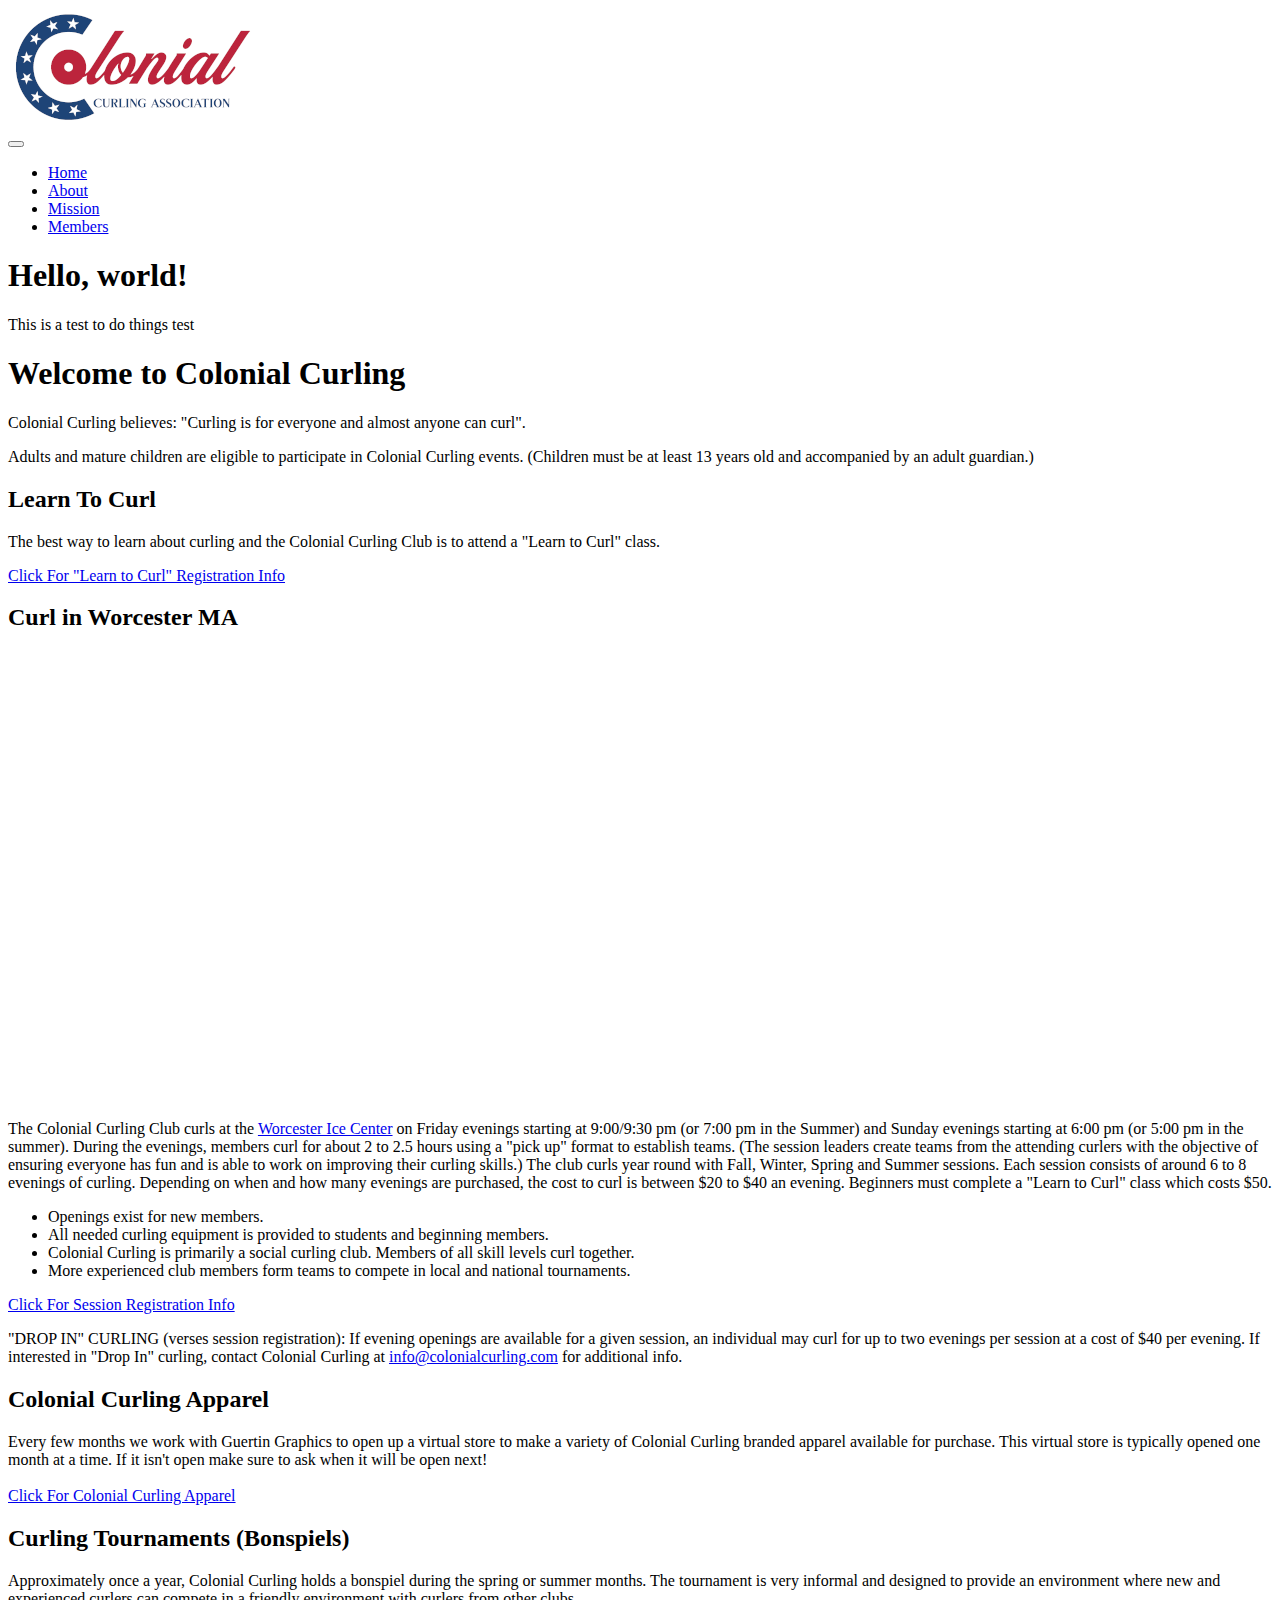
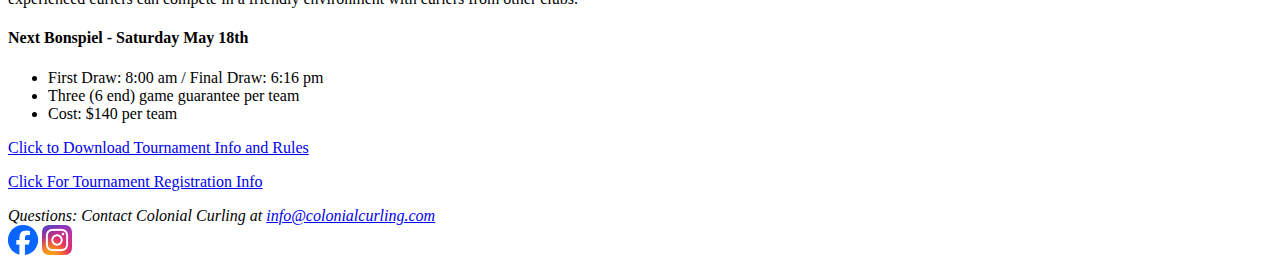
<file: index.html>
<!DOCTYPE html>
<html lang="en">
  <head>
    <meta charset="UTF-8" />
    <meta name="viewport" content="width=device-width, initial-scale=1.0" />
    <title>Document</title>
    <link
      href="https://cdn.jsdelivr.net/npm/bootstrap@5.3.2/dist/css/bootstrap.min.css"
      rel="stylesheet"
      integrity="sha384-T3c6CoIi6uLrA9TneNEoa7RxnatzjcDSCmG1MXxSR1GAsXEV/Dwwykc2MPK8M2HN"
      crossorigin="anonymous"
    />
    <script src="https://cdn.jsdelivr.net/npm/bootstrap@5.3.2/dist/js/bootstrap.bundle.min.js" 
    integrity="sha384-C6RzsynM9kWDrMNeT87bh95OGNyZPhcTNXj1NW7RuBCsyN/o0jlpcV8Qyq46cDfL" 
    crossorigin="anonymous">
    </script>
    </head>

<!-- This is the header Image of Colonional Curling-->
  <div class="container">
    <a class="navbar-brand" href="index.html">
      <img
        src="download_files/colonial_curling-logo-118hi.png"
        alt="Colonial Curling Logo"
        width= auto
        height= auto
      />
    </a>
  </div>
<!-- This is the Nav Bar-->
  <nav class="navbar sticky-top navbar-expand-lg bg-body-tertiary">
    <div class="container-fluid">
      <a class="navbar-brand" href="#"></a> <!-- text can go acter the href element to say somthing in the sticky bar but i don;t think that it is necessary-->
      <button
        class="navbar-toggler"
        type="button"
        data-bs-toggle="collapse"
        data-bs-target="#navbarSupportedContent"
        aria-controls="navbarSupportedContent"
        aria-expanded="false"
        aria-label="Toggle navigation"
      >
        <span class="navbar-toggler-icon"></span>
      </button>
      <div class="collapse navbar-collapse" id="navbarSupportedContent">
        <ul class="navbar-nav me-auto mb-2 mb-lg-0">
          <li class="nav-item">
            <a class="nav-link active" aria-current="page" href="index.html">Home</a>
          </li>
          <li class="nav-item">
            <a class="nav-link" href="about.html">About</a>
          </li>
          <li class="nav-item">
            <a class="nav-link" href="mission.html">Mission</a>
          </li>
          <li class="nav-item">
            <a class="nav-link" href="members.html">Members</a>
          </li>
      </div>
    </div>
  </nav>
  <!-- Link to CSS main document -->
  <link href="/main.css" rel="stylesheet">
  
  <body>
    <h1>Hello, world!</h1>
  </body>
  <p1>This is a test to do things test</p1>

  <main class="px-3">
    <h1>Welcome to Colonial Curling</h1>
    <p class="lead">Colonial Curling believes: "Curling is for everyone and almost anyone can curl".</p>
    <p class="lead">Adults and mature children are eligible to participate in 
    Colonial Curling events. (Children must be at least 13 years old and
    accompanied by an adult guardian.)</p>
    <h2>Learn To Curl</h2>
    <p class="lead">The best way to learn about curling and the Colonial Curling 
      Club is to attend a "Learn to Curl" class.</p>
    <p class="lead">
      <a href="https://form.jotform.com/230546500430140" 
        class="btn btn-lg btn-dark btn-secondary fw-bold border-white">
        Click For "Learn to Curl" Registration Info
      </a>
    </p>
    <h2>Curl in Worcester MA</h2>
        
    <div class="google-map"> 
      <iframe src="https://www.google.com/maps/embed?pb=!1m14!1m8!1m3!1d8352.193520703708!2d-71.79957057314206!3d42.25831849730207!3m2!1i1024!2i768!4f13.1!3m3!1m2!1s0x89e407e6cf5b2863%3A0x605c7b78de65793!2sColonial%20Curling%20Club!5e0!3m2!1sen!2sus!4v1701638962868!5m2!1sen!2sus" width="600" height="450" style="border:0;" allowfullscreen="" loading="lazy" referrerpolicy="no-referrer-when-downgrade"></iframe>
    </div>
  <br> </br>
    <p class="lead">The Colonial Curling Club curls at the <a href="http://worcesterice.com">
      Worcester Ice Center</a> on Friday evenings starting at 9:00/9:30 pm (or 7:00 pm 
      in the Summer) and Sunday evenings starting at 6:00 pm (or 5:00 pm in the summer).
      During the evenings, members curl for about 2 to 2.5 hours using a 
      "pick up" format to establish teams. (The session leaders create teams 
      from the attending curlers with the objective of ensuring everyone has 
      fun and is able to work on improving their curling skills.) The club curls
      year round with Fall, Winter, Spring and Summer sessions. Each session
      consists of around 6 to 8 evenings of curling. Depending on when and how
      many evenings are purchased, the cost to curl is between $20 to $40 an 
      evening. Beginners must complete a "Learn to Curl" class which costs $50.</p>
    <ul>
      <li>Openings exist for new members.</li>
      <li>All needed curling equipment is provided to students and beginning members.</li>
      <li>Colonial Curling is primarily a social curling club. Members of all skill levels curl together.</li>
      <li>More experienced club members form teams to compete in local and national tournaments.</li>
    </ul>
    <p class="lead">
      <a href="https://form.jotform.com/230695209627159" 
        class="btn btn-lg btn-dark btn-secondary fw-bold border-white">
        Click For Session Registration Info
      </a>
    </p>
    <p class="lead">"DROP IN" CURLING (verses session registration): If evening 
    openings are available for a given session, an individual may curl for up to 
    two evenings per session at a cost of $40 per evening. If interested in
    "Drop In" curling, contact Colonial Curling at 
    <a href="mailto: info@colonialcurling.com">info@colonialcurling.com</a>
    for additional info.
    </p>

    <h2>Colonial Curling Apparel</h2>
    <p class="lead"> Every few months we work with Guertin Graphics to open up a virtual 
      store to make a variety of Colonial Curling branded apparel available for purchase. 
      This virtual store is typically opened one month at a time. If it isn't 
      open make sure to ask when it will be open next! 
    <br>
    <br>
     <a href="https://colonialcurlingassociation.itemorder.com/shop/sale/" 
     class="btn btn-lg btn-dark btn-secondary fw-bold border-white ">
     Click For Colonial Curling Apparel
      </a>
      </p>



    <h2>Curling Tournaments (Bonspiels)</h2>
    <p class="lead">Approximately once a year, Colonial Curling holds a bonspiel
      during the spring or summer months. The tournament is very informal and
      designed to provide an environment where new and experienced curlers can
      compete in a friendly environment with curlers from other clubs.
    </p>
    <h4>Next Bonspiel - Saturday May 18th</h4>
    <ul>
      <li>First Draw: 8:00 am / Final Draw: 6:16 pm</li>
      <li>Three (6 end) game guarantee per team</li>
      <li>Cost: $140 per team</li>
    </ul>
    <p>
      <a href="./download_files/tournament-info-rules.pdf" download 
        class="btn btn-lg btn-dark btn-secondary fw-bold border-white">
        Click to Download Tournament Info and Rules
      </a>
    <p> </p>
      <a href="https://form.jotform.com/230695757034159" 
        class="btn btn-lg btn-dark btn-secondary fw-bold border-white">
        Click For Tournament Registration Info
      </a>
    </p>
  </main>


<footer class="mt-auto text-dark-50 text-center">
  <address>Questions: Contact Colonial Curling at <a href="mailto: info@colonialcurling.com">info@colonialcurling.com</a></address>
 <div
  <a class = "Social-Media" href="https://www.facebook.com/ColonialCurling/">
  <img
  src="download_files/Facebook_Image.png"
  alt="Colonial Curling Facebook"
  width= 30px
  height= 30px
   />
</a>
<a class = "Social-Media" href="https://www.instagram.com/ColonialCurling/">
  <img
  src="download_files/instagram.png"
  alt="Colonial Curling instagram"
  width= 30px
  height= 30px
   />
</a>
</div>
</footer>

  </html>
</file>
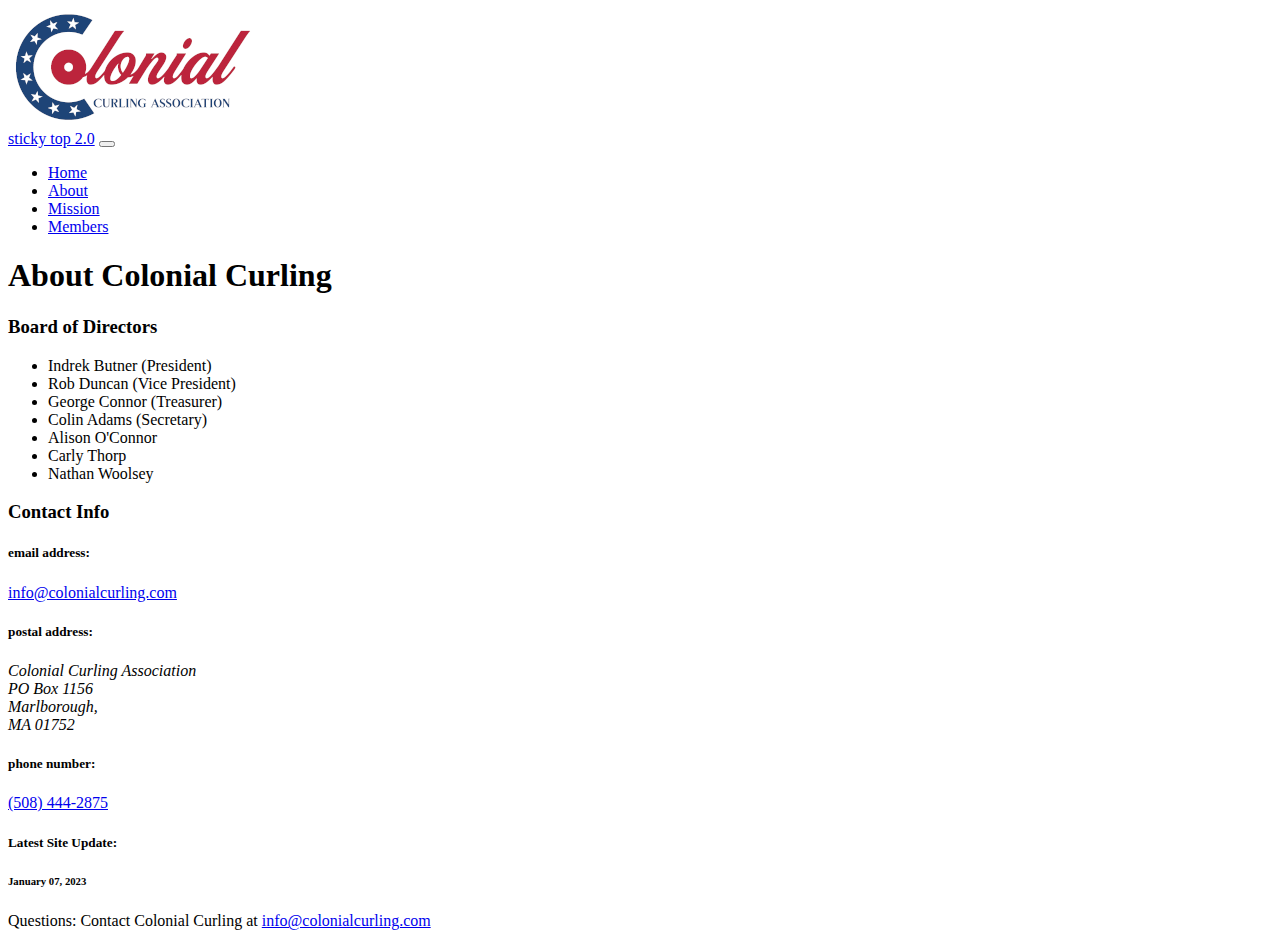
<file: about.html>
<!DOCTYPE html>
<html lang="en" class="h-100">
  <head>
    <meta charset="utf-8" />
    <meta name="viewport" content="width=device-width, initial-scale=1" />
    <meta name="description" content="" />
    <meta
      name="author"
      content="Mark Otto, Jacob Thornton, and Bootstrap contributors"
    />
    <meta name="generator" content="Hugo 0.104.2" />
    <title>Colonial Curling: Main</title>

    <link
    href="https://cdn.jsdelivr.net/npm/bootstrap@5.3.2/dist/css/bootstrap.min.css"
    rel="stylesheet"
    integrity="sha384-T3c6CoIi6uLrA9TneNEoa7RxnatzjcDSCmG1MXxSR1GAsXEV/Dwwykc2MPK8M2HN"
    crossorigin="anonymous"
  />
  <script src="https://cdn.jsdelivr.net/npm/bootstrap@5.3.2/dist/js/bootstrap.bundle.min.js" 
  integrity="sha384-C6RzsynM9kWDrMNeT87bh95OGNyZPhcTNXj1NW7RuBCsyN/o0jlpcV8Qyq46cDfL" 
  crossorigin="anonymous">
  </script>

    <!-- This is the header Image of Colonional Curling-->
<div class="container">
  <a class="navbar-brand" href="index.html">
    <img
      src="download_files/colonial_curling-logo-118hi.png"
      alt="Colonial Curling Logo"
      width= auto
      height= auto
    />
  </a>
</div>
<!-- This is the Nav Bar-->
<nav class="navbar sticky-top navbar-expand-lg bg-body-tertiary">
  <div class="container-fluid">
    <a class="navbar-brand" href="#">sticky top 2.0</a>
    <button
      class="navbar-toggler"
      type="button"
      data-bs-toggle="collapse"
      data-bs-target="#navbarSupportedContent"
      aria-controls="navbarSupportedContent"
      aria-expanded="false"
      aria-label="Toggle navigation"
    >
      <span class="navbar-toggler-icon"></span>
    </button>
    <div class="collapse navbar-collapse" id="navbarSupportedContent">
      <ul class="navbar-nav me-auto mb-2 mb-lg-0">
        <li class="nav-item">
          <a class="nav-link" href="index.html">Home</a>
        </li>
        <li class="nav-item">
          <a class="nav-link active" aria-current="page" href="about.html">About</a>
        </li>
        <li class="nav-item">
          <a class="nav-link" href="mission.html">Mission</a>
        </li>
        <li class="nav-item">
          <a class="nav-link" href="members.html">Members</a>
        </li>
    </div>
  </div>
</nav>

      <main class="px-3">
        <h1>About Colonial Curling</h1>
        <h3>Board of Directors</h3>
        <ul>
          <li>Indrek Butner (President)</li>
          <li>Rob Duncan (Vice President)</li>
          <li>George Connor (Treasurer)</li>
          <li>Colin Adams (Secretary)</li>
          <li>Alison O'Connor</li>
          <li>Carly Thorp</li>
          <li>Nathan Woolsey</li>
        </ul>
        <h3>Contact Info</h3>
        <h5>email address:</h5>
        <a href="mailto: info@colonialcurling.com">info@colonialcurling.com</a>
        <h5>postal address:</h5>
        <address>
          Colonial Curling Association<br />
          PO Box 1156<br />
          Marlborough,<br />
          MA 01752
        </address>
        <h5>phone number:</h5>
        <a href="tel: 508-444-2875">(508) 444-2875</a>
        <h5>Latest Site Update:</h5>
        <h6>January 07, 2023</h6>
      </main>

      <footer class="mt-auto text-white-50 text-center">
        <p>
          Questions: Contact Colonial Curling at
          <a href="mailto: info@colonialcurling.com"
            >info@colonialcurling.com</a
          >
        </p>
      </footer>
    </div>
  </body>
</html>
</file>
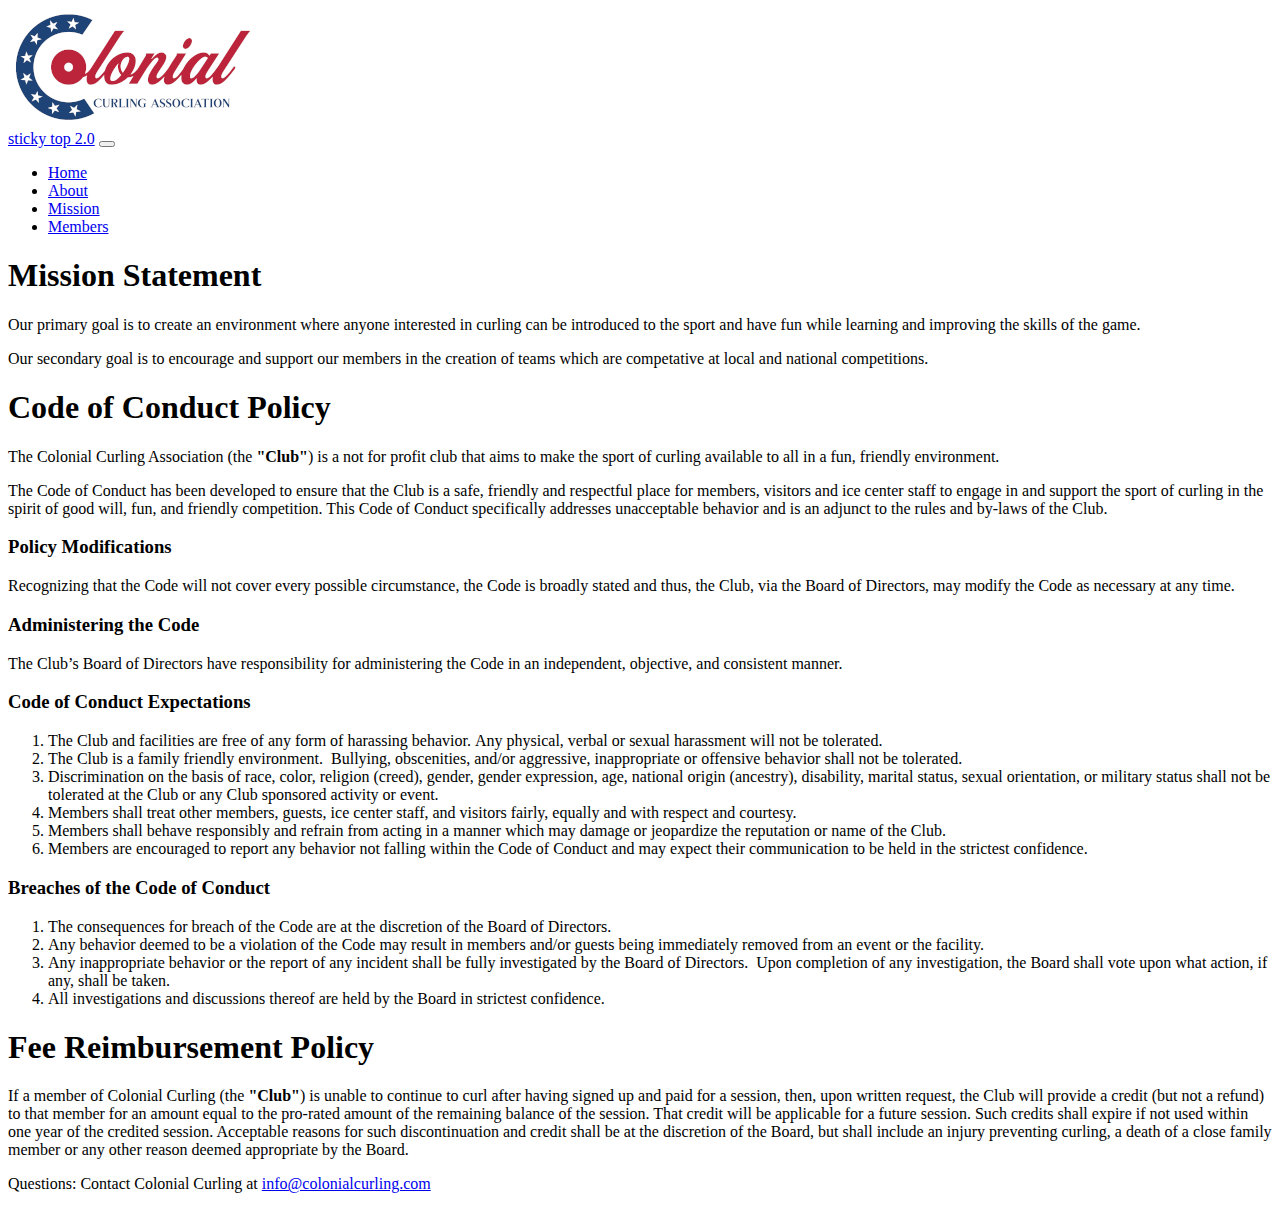
<file: mission.html>
<!DOCTYPE html>
<html lang="en" class="h-100">
  <head>
    <meta charset="utf-8" />
    <meta name="viewport" content="width=device-width, initial-scale=1" />
    <meta name="description" content="" />
    <meta
      name="author"
      content="Mark Otto, Jacob Thornton, and Bootstrap contributors"
    />
    <meta name="generator" content="Hugo 0.104.2" />
    <title>Colonial Curling: Main</title>
    <link
      href="https://cdn.jsdelivr.net/npm/bootstrap@5.3.2/dist/css/bootstrap.min.css"
      rel="stylesheet"
      integrity="sha384-T3c6CoIi6uLrA9TneNEoa7RxnatzjcDSCmG1MXxSR1GAsXEV/Dwwykc2MPK8M2HN"
      crossorigin="anonymous"
    />
    <script src="https://cdn.jsdelivr.net/npm/bootstrap@5.3.2/dist/js/bootstrap.bundle.min.js" 
    integrity="sha384-C6RzsynM9kWDrMNeT87bh95OGNyZPhcTNXj1NW7RuBCsyN/o0jlpcV8Qyq46cDfL" 
    crossorigin="anonymous">
    </script>
    
<!-- This is the header Image of Colonional Curling-->
<div class="container">
  <a class="navbar-brand" href="index.html">
    <img
      src="download_files/colonial_curling-logo-118hi.png"
      alt="Colonial Curling Logo"
      width= auto
      height= auto
    />
  </a>
</div>
<!-- This is the Nav Bar-->
<nav class="navbar sticky-top navbar-expand-lg bg-body-tertiary">
  <div class="container-fluid">
    <a class="navbar-brand" href="#">sticky top 2.0</a>
    <button
      class="navbar-toggler"
      type="button"
      data-bs-toggle="collapse"
      data-bs-target="#navbarSupportedContent"
      aria-controls="navbarSupportedContent"
      aria-expanded="false"
      aria-label="Toggle navigation"
    >
      <span class="navbar-toggler-icon"></span>
    </button>
    <div class="collapse navbar-collapse" id="navbarSupportedContent">
      <ul class="navbar-nav me-auto mb-2 mb-lg-0">
        <li class="nav-item">
          <a class="nav-link" href="index.html">Home</a>
        </li>
        <li class="nav-item">
          <a class="nav-link" href="about.html">About</a>
        </li>
        <li class="nav-item">
          <a class="nav-link active" aria-current="page" href="mission.html">Mission</a>

        </li>
        <li class="nav-item">
          <a class="nav-link" href="members.html">Members</a>
        </li>
    </div>
  </div>
</nav>

      <main class="px-3">
        <h1>Mission Statement</h1>
        <p class="lead">
          Our primary goal is to create an environment where anyone interested
          in curling can be introduced to the sport and have fun while learning
          and improving the skills of the game.
        </p>
        <p class="lead">
          Our secondary goal is to encourage and support our members in the
          creation of teams which are competative at local and national
          competitions.
        </p>

        <h1>Code of Conduct Policy</h1>
        <p class="lead">
          The Colonial Curling Association (the <b>"Club"</b>) is a not for
          profit club that aims to make the sport of curling available to all in
          a fun, friendly environment.
        </p>
        <p class="lead">
          The Code of Conduct has been developed to ensure that the Club is a
          safe, friendly and respectful place for members, visitors and ice
          center staff to engage in and support the sport of curling in the
          spirit of good will, fun, and friendly competition. This Code of
          Conduct specifically addresses unacceptable behavior and is an adjunct
          to the rules and by-laws of the Club.
        </p>
        <h3>Policy Modifications</h3>
        <p class="lead">
          Recognizing that the Code will not cover every possible circumstance,
          the Code is broadly stated and thus, the Club, via the Board of
          Directors, may modify the Code as necessary at any time.
        </p>
        <h3>Administering the Code</h3>
        <p class="lead">
          The Club’s Board of Directors have responsibility for administering
          the Code in an independent, objective, and consistent manner.
        </p>
        <h3>Code of Conduct Expectations</h3>
        <ol>
          <li>
            The Club and facilities are free of any form of harassing
            behavior. Any physical, verbal or sexual harassment will not be
            tolerated.
          </li>
          <li>
            The Club is a family friendly environment.  Bullying, obscenities,
            and/or aggressive, inappropriate or offensive behavior shall not be
            tolerated.
          </li>
          <li>
            Discrimination on the basis of race, color, religion (creed),
            gender, gender expression, age, national origin (ancestry),
            disability, marital status, sexual orientation, or military status
            shall not be tolerated at the Club or any Club sponsored activity or
            event.
          </li>
          <li>
            Members shall treat other members, guests, ice center staff, and
            visitors fairly, equally and with respect and courtesy.
          </li>
          <li>
            Members shall behave responsibly and refrain from acting in a manner
            which may damage or jeopardize the reputation or name of the Club.
          </li>
          <li>
            Members are encouraged to report any behavior not falling within the
            Code of Conduct and may expect their communication to be held in the
            strictest confidence.
          </li>
        </ol>
        <h3>Breaches of the Code of Conduct</h3>
        <ol>
          <li>
            The consequences for breach of the Code are at the discretion of the
            Board of Directors.
          </li>
          <li>
            Any behavior deemed to be a violation of the Code may result in
            members and/or guests being immediately removed from an event or the
            facility.
          </li>
          <li>
            Any inappropriate behavior or the report of any incident shall be
            fully investigated by the Board of Directors.  Upon completion of
            any investigation, the Board shall vote upon what action, if any,
            shall be taken.
          </li>
          <li>
            All investigations and discussions thereof are held by the Board in
            strictest confidence.
          </li>
        </ol>

        <h1>Fee Reimbursement Policy</h1>
        <p class="lead">
          If a member of Colonial Curling (the <b>"Club"</b>) is unable to
          continue to curl after having signed up and paid for a session, then,
          upon written request, the Club will provide a credit (but not a
          refund) to that member for an amount equal to the pro-rated amount of
          the remaining balance of the session. That credit will be applicable
          for a future session. Such credits shall expire if not used within one
          year of the credited session. Acceptable reasons for such
          discontinuation and credit shall be at the discretion of the Board,
          but shall include an injury preventing curling, a death of a close
          family member or any other reason deemed appropriate by the Board.
        </p>
      </main>

      <footer class="mt-auto text-white-50 text-center">
        <p>
          Questions: Contact Colonial Curling at
          <a href="mailto: info@colonialcurling.com"
            >info@colonialcurling.com</a
          >
        </p>
      </footer>
    </div>
  </body>
</html>
</file>
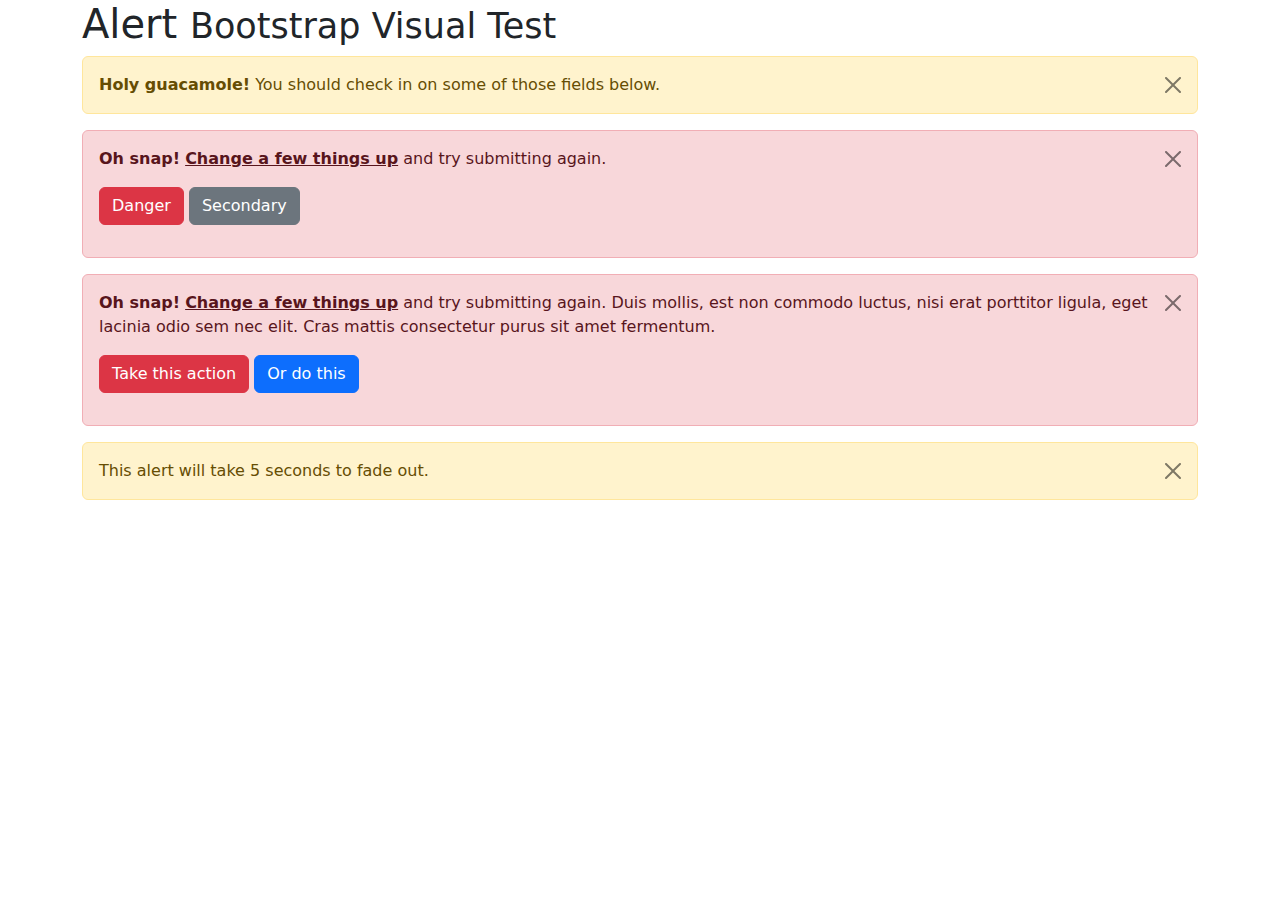
<file: bootstrap-5.3.2/js/tests/visual/alert.html>
<!doctype html>
<html lang="en">
  <head>
    <meta charset="utf-8">
    <meta name="viewport" content="width=device-width, initial-scale=1">
    <link href="../../../dist/css/bootstrap.min.css" rel="stylesheet">
    <title>Alert</title>
  </head>
  <body>
    <div class="container">
      <h1>Alert <small>Bootstrap Visual Test</small></h1>

      <div class="alert alert-warning alert-dismissible fade show" role="alert">
        <button type="button" class="btn-close" data-bs-dismiss="alert" aria-label="Close"></button>
        <strong>Holy guacamole!</strong> You should check in on some of those fields below.
      </div>

      <div class="alert alert-danger alert-dismissible fade show" role="alert">
        <button type="button" class="btn-close" data-bs-dismiss="alert" aria-label="Close"></button>
        <p>
          <strong>Oh snap!</strong> <a href="#" class="alert-link">Change a few things up</a> and try submitting again.
        </p>
        <p>
          <button type="button" class="btn btn-danger">Danger</button>
          <button type="button" class="btn btn-secondary">Secondary</button>
        </p>
      </div>

      <div class="alert alert-danger alert-dismissible fade show" role="alert">
        <button type="button" class="btn-close" data-bs-dismiss="alert" aria-label="Close"></button>
        <p>
          <strong>Oh snap!</strong> <a href="#" class="alert-link">Change a few things up</a> and try submitting again. Duis mollis, est non commodo luctus, nisi erat porttitor ligula, eget lacinia odio sem nec elit. Cras mattis consectetur purus sit amet fermentum.
        </p>
        <p>
          <button type="button" class="btn btn-danger">Take this action</button>
          <button type="button" class="btn btn-primary">Or do this</button>
        </p>
      </div>

      <div class="alert alert-warning alert-dismissible fade show" role="alert" style="transition-duration: 5s;">
        <button type="button" class="btn-close" data-bs-dismiss="alert" aria-label="Close"></button>
        This alert will take 5 seconds to fade out.
      </div>
    </div>

    <script src="../../../dist/js/bootstrap.bundle.js"></script>
  </body>
</html>
</file>
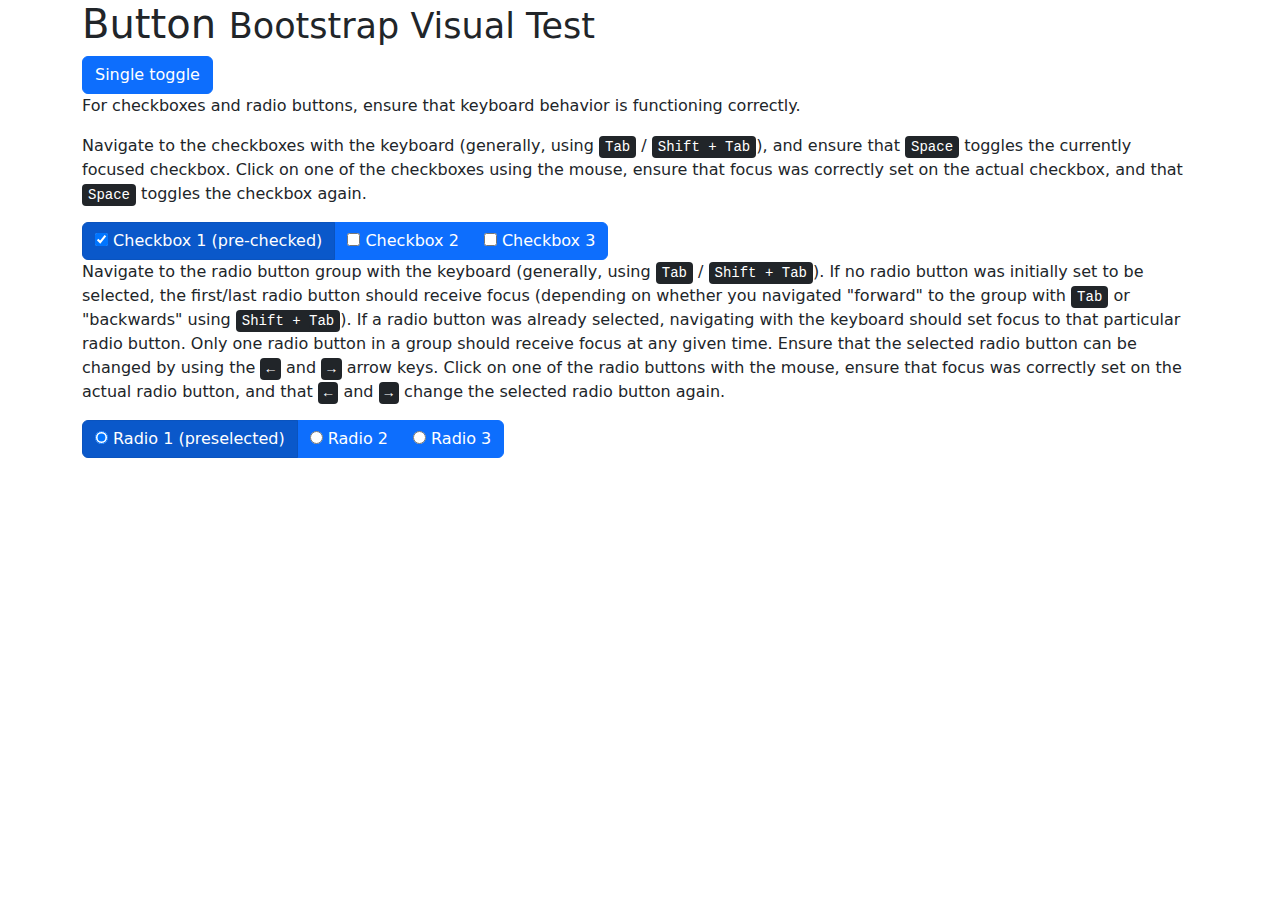
<file: bootstrap-5.3.2/js/tests/visual/button.html>
<!doctype html>
<html lang="en">
  <head>
    <meta charset="utf-8">
    <meta name="viewport" content="width=device-width, initial-scale=1">
    <link href="../../../dist/css/bootstrap.min.css" rel="stylesheet">
    <title>Button</title>
  </head>
  <body>
    <div class="container">
      <h1>Button <small>Bootstrap Visual Test</small></h1>

      <button type="button" class="btn btn-primary" data-bs-toggle="button" aria-pressed="false" autocomplete="off">
        Single toggle
      </button>

      <p>For checkboxes and radio buttons, ensure that keyboard behavior is functioning correctly.</p>
      <p>Navigate to the checkboxes with the keyboard (generally, using <kbd>Tab</kbd> / <kbd><kbd>Shift</kbd> + <kbd>Tab</kbd></kbd>), and ensure that <kbd>Space</kbd> toggles the currently focused checkbox. Click on one of the checkboxes using the mouse, ensure that focus was correctly set on the actual checkbox, and that <kbd>Space</kbd> toggles the checkbox again.</p>

      <div class="btn-group" data-bs-toggle="buttons">
        <label class="btn btn-primary active">
          <input type="checkbox" checked autocomplete="off"> Checkbox 1 (pre-checked)
        </label>
        <label class="btn btn-primary">
          <input type="checkbox" autocomplete="off"> Checkbox 2
        </label>
        <label class="btn btn-primary">
          <input type="checkbox" autocomplete="off"> Checkbox 3
        </label>
      </div>

      <p>Navigate to the radio button group with the keyboard (generally, using <kbd>Tab</kbd> / <kbd><kbd>Shift</kbd> + <kbd>Tab</kbd></kbd>). If no radio button was initially set to be selected, the first/last radio button should receive focus (depending on whether you navigated "forward" to the group with <kbd>Tab</kbd> or "backwards" using <kbd><kbd>Shift</kbd> + <kbd>Tab</kbd></kbd>). If a radio button was already selected, navigating with the keyboard should set focus to that particular radio button. Only one radio button in a group should receive focus at any given time.  Ensure that the selected radio button can be changed by using the <kbd>←</kbd> and <kbd>→</kbd> arrow keys. Click on one of the radio buttons with the mouse,  ensure that focus was correctly set on the actual radio button, and that <kbd>←</kbd> and <kbd>→</kbd> change the selected radio button again.</p>

      <div class="btn-group" data-bs-toggle="buttons">
        <label class="btn btn-primary active">
          <input type="radio" name="options" id="option1" autocomplete="off" checked> Radio 1 (preselected)
        </label>
        <label class="btn btn-primary">
          <input type="radio" name="options" id="option2" autocomplete="off"> Radio 2
        </label>
        <label class="btn btn-primary">
          <input type="radio" name="options" id="option3" autocomplete="off"> Radio 3
        </label>
      </div>
    </div>

    <script src="../../../dist/js/bootstrap.bundle.js"></script>
  </body>
</html>
</file>
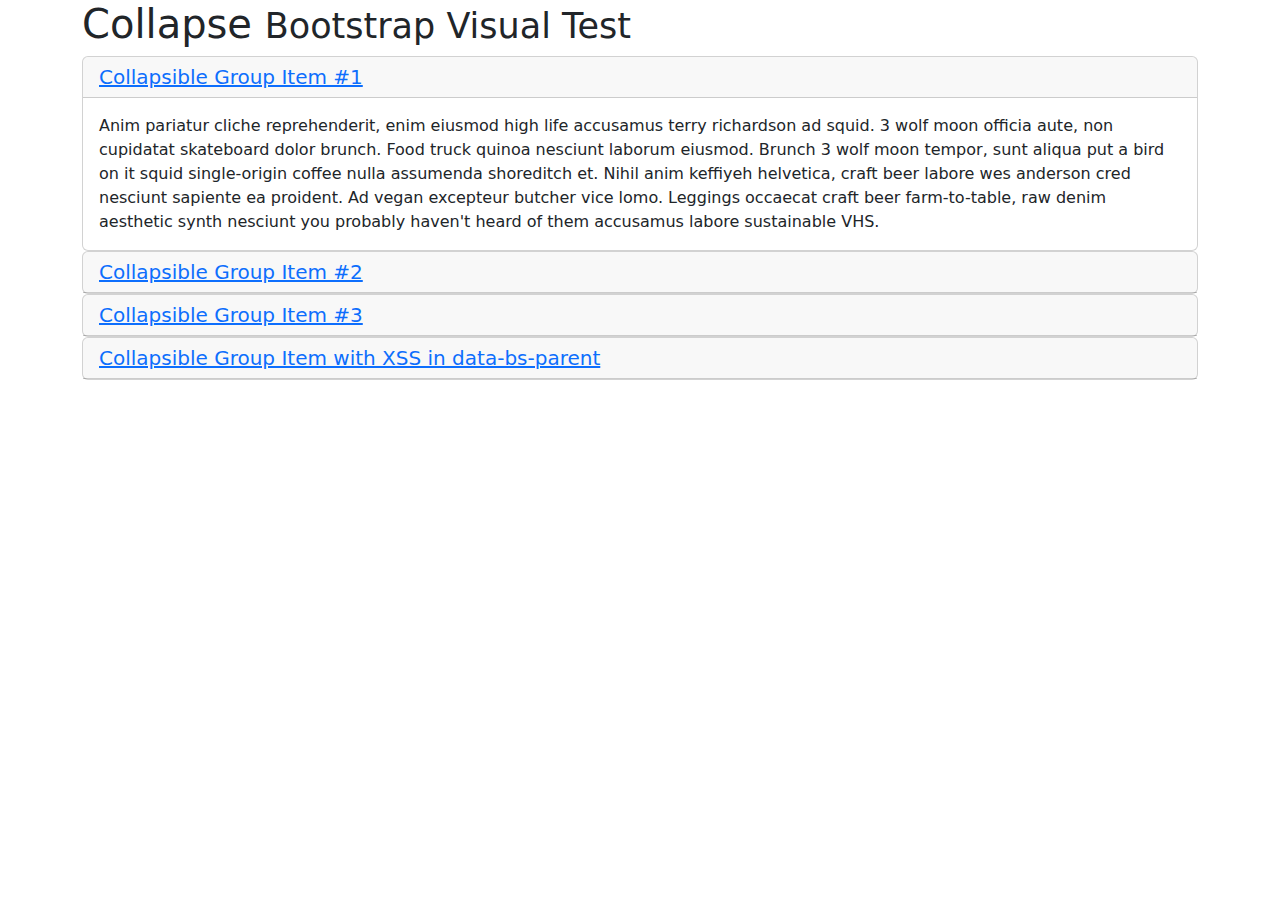
<file: bootstrap-5.3.2/js/tests/visual/collapse.html>
<!doctype html>
<html lang="en">
  <head>
    <meta charset="utf-8">
    <meta name="viewport" content="width=device-width, initial-scale=1">
    <link href="../../../dist/css/bootstrap.min.css" rel="stylesheet">
    <title>Collapse</title>
  </head>
  <body>
    <div class="container">
      <h1>Collapse <small>Bootstrap Visual Test</small></h1>

      <div id="accordion" role="tablist">
        <div class="card" role="presentation">
          <div class="card-header" role="tab" id="headingOne">
            <h5 class="mb-0">
              <a data-bs-toggle="collapse" href="#collapseOne" aria-expanded="true" aria-controls="collapseOne">
                Collapsible Group Item #1
              </a>
            </h5>
          </div>

          <div id="collapseOne" class="collapse show" data-bs-parent="#accordion" role="tabpanel" aria-labelledby="headingOne">
            <div class="card-body">
              Anim pariatur cliche reprehenderit, enim eiusmod high life accusamus terry richardson ad squid. 3 wolf moon officia aute, non cupidatat skateboard dolor brunch. Food truck quinoa nesciunt laborum eiusmod. Brunch 3 wolf moon tempor, sunt aliqua put a bird on it squid single-origin coffee nulla assumenda shoreditch et. Nihil anim keffiyeh helvetica, craft beer labore wes anderson cred nesciunt sapiente ea proident. Ad vegan excepteur butcher vice lomo. Leggings occaecat craft beer farm-to-table, raw denim aesthetic synth nesciunt you probably haven't heard of them accusamus labore sustainable VHS.
            </div>
          </div>
        </div>
        <div class="card" role="presentation">
          <div class="card-header" role="tab" id="headingTwo">
            <h5 class="mb-0">
              <a class="collapsed" data-bs-toggle="collapse" href="#collapseTwo" aria-expanded="false" aria-controls="collapseTwo">
                Collapsible Group Item #2
              </a>
            </h5>
          </div>
          <div id="collapseTwo" class="collapse" data-bs-parent="#accordion" role="tabpanel" aria-labelledby="headingTwo">
            <div class="card-body">
              Anim pariatur cliche reprehenderit, enim eiusmod high life accusamus terry richardson ad squid. 3 wolf moon officia aute, non cupidatat skateboard dolor brunch. Food truck quinoa nesciunt laborum eiusmod. Brunch 3 wolf moon tempor, sunt aliqua put a bird on it squid single-origin coffee nulla assumenda shoreditch et. Nihil anim keffiyeh helvetica, craft beer labore wes anderson cred nesciunt sapiente ea proident. Ad vegan excepteur butcher vice lomo. Leggings occaecat craft beer farm-to-table, raw denim aesthetic synth nesciunt you probably haven't heard of them accusamus labore sustainable VHS.
            </div>
          </div>
        </div>
        <div class="card" role="presentation">
          <div class="card-header" role="tab" id="headingThree">
            <h5 class="mb-0">
              <a class="collapsed" data-bs-toggle="collapse" href="#collapseThree" aria-expanded="false" aria-controls="collapseThree">
                Collapsible Group Item #3
              </a>
            </h5>
          </div>
          <div id="collapseThree" class="collapse" data-bs-parent="#accordion" role="tabpanel" aria-labelledby="headingThree">
            <div class="card-body">
              Anim pariatur cliche reprehenderit, enim eiusmod high life accusamus terry richardson ad squid. 3 wolf moon officia aute, non cupidatat skateboard dolor brunch. Food truck quinoa nesciunt laborum eiusmod. Brunch 3 wolf moon tempor, sunt aliqua put a bird on it squid single-origin coffee nulla assumenda shoreditch et. Nihil anim keffiyeh helvetica, craft beer labore wes anderson cred nesciunt sapiente ea proident. Ad vegan excepteur butcher vice lomo. Leggings occaecat craft beer farm-to-table, raw denim aesthetic synth nesciunt you probably haven't heard of them accusamus labore sustainable VHS.
            </div>
          </div>
        </div>
        <div class="card" role="presentation">
          <div class="card-header" role="tab" id="headingFour">
            <h5 class="mb-0">
              <a class="collapsed" data-bs-toggle="collapse" href="#collapseFour" aria-expanded="false" aria-controls="collapseFour">
                Collapsible Group Item with XSS in data-bs-parent
              </a>
            </h5>
          </div>
          <div id="collapseFour" class="collapse" data-bs-parent="<img src=1 onerror=alert(123)>" role="tabpanel" aria-labelledby="headingFour">
            <div class="card-body">
              Anim pariatur cliche reprehenderit, enim eiusmod high life accusamus terry richardson ad squid. 3 wolf moon officia aute, non cupidatat skateboard dolor brunch. Food truck quinoa nesciunt laborum eiusmod. Brunch 3 wolf moon tempor, sunt aliqua put a bird on it squid single-origin coffee nulla assumenda shoreditch et. Nihil anim keffiyeh helvetica, craft beer labore wes anderson cred nesciunt sapiente ea proident. Ad vegan excepteur butcher vice lomo. Leggings occaecat craft beer farm-to-table, raw denim aesthetic synth nesciunt you probably haven't heard of them accusamus labore sustainable VHS.
            </div>
          </div>
        </div>
      </div>
    </div>

    <script src="../../../dist/js/bootstrap.bundle.js"></script>
  </body>
</html>
</file>
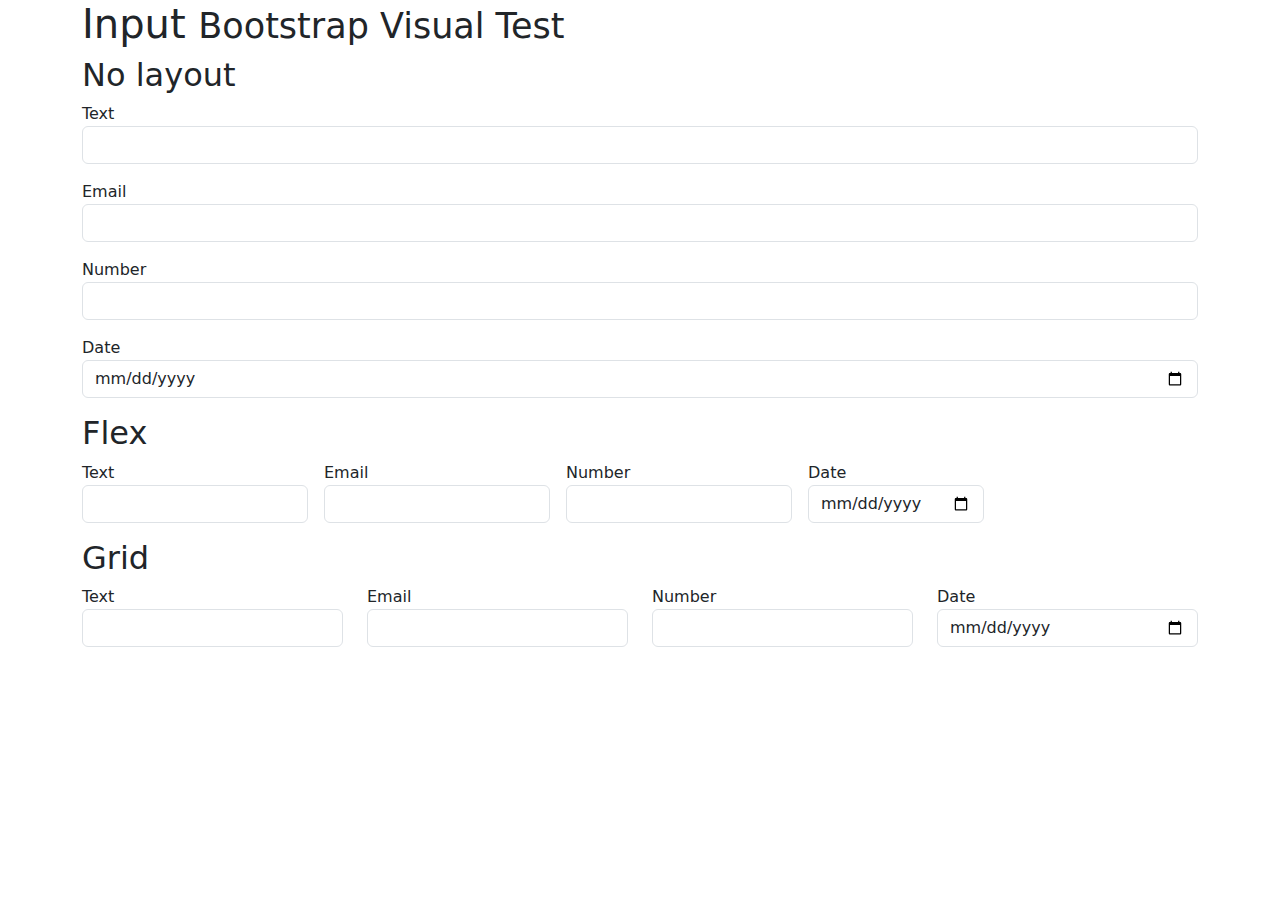
<file: bootstrap-5.3.2/js/tests/visual/input.html>
<!doctype html>
<html lang="en">
  <head>
    <meta charset="utf-8">
    <meta name="viewport" content="width=device-width, initial-scale=1">
    <link href="../../../dist/css/bootstrap.min.css" rel="stylesheet">
    <title>Form</title>
    <style></style>
  </head>
  <body>
    <div class="container">
      <h1>Input <small>Bootstrap Visual Test</small></h1>

      <h2>No layout</h2>

      <div class="mb-3">
        Text
        <input class="form-control">
      </div>
      <div class="mb-3">
        Email
        <input type="email" class="form-control">
      </div>
      <div class="mb-3">
        Number
        <input type="number" class="form-control">
      </div>
      <div class="mb-3">
        Date
        <input type="date" class="form-control">
      </div>

      <h2>Flex</h2>

      <div class="d-flex flex-wrap gap-3 mb-3">
        <div>
          Text
          <input class="form-control">
        </div>
        <div>
          Email
          <input type="email" class="form-control">
        </div>
        <div>
          Number
          <input type="number" class="form-control">
        </div>
        <div>
          Date
          <input type="date" class="form-control">
        </div>
      </div>

      <h2>Grid</h2>

      <div class="row mb-3">
        <div class="col">
          Text
          <input class="form-control">
        </div>
        <div class="col">
          Email
          <input type="email" class="form-control">
        </div>
        <div class="col">
          Number
          <input type="number" class="form-control">
        </div>
        <div class="col">
          Date
          <input type="date" class="form-control">
        </div>
      </div>
    </div>

    <script src="../../../dist/js/bootstrap.bundle.js"></script>
  </body>
</html>
</file>
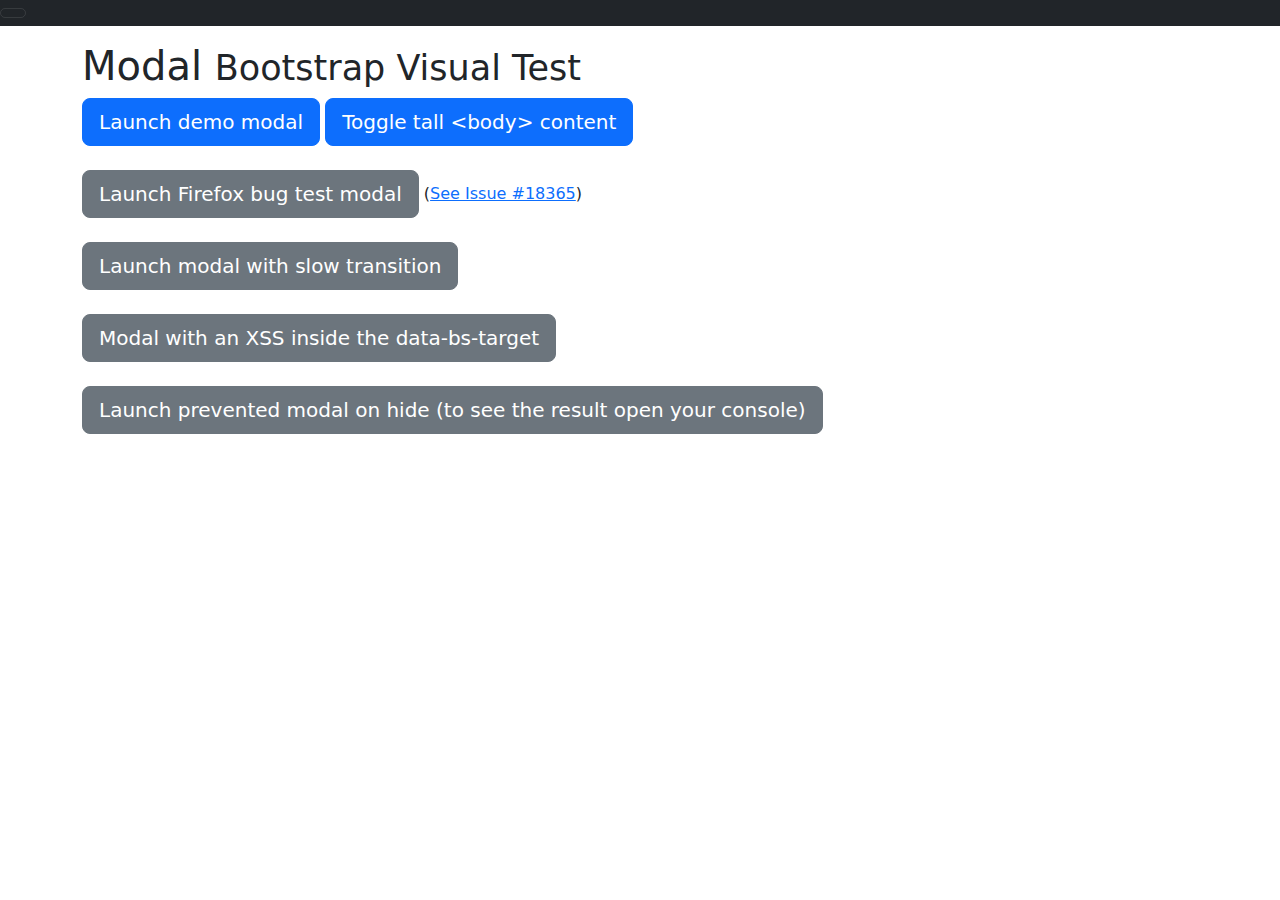
<file: bootstrap-5.3.2/js/tests/visual/modal.html>
<!doctype html>
<html lang="en">
  <head>
    <meta charset="utf-8">
    <meta name="viewport" content="width=device-width, initial-scale=1">
    <link href="../../../dist/css/bootstrap.min.css" rel="stylesheet">
    <title>Modal</title>
    <style>
      #tall {
        height: 1500px;
        width: 100px;
      }
    </style>
  </head>
  <body>
    <nav class="navbar navbar-full navbar-dark bg-dark">
      <button class="navbar-toggler hidden-lg-up" type="button" data-bs-toggle="collapse" data-bs-target="#navbarResponsive" aria-controls="navbarResponsive" aria-expanded="false" aria-label="Toggle navigation"></button>
      <div class="collapse navbar-expand-md" id="navbarResponsive">
        <a class="navbar-brand" href="#">This shouldn't jump!</a>
        <ul class="navbar-nav">
          <li class="nav-item">
            <a class="nav-link active" href="#" aria-current="page">Home</a>
          </li>
          <li class="nav-item">
            <a class="nav-link" href="#">Link</a>
          </li>
          <li class="nav-item">
            <a class="nav-link" href="#">Link</a>
          </li>
        </ul>
      </div>
    </nav>

    <div class="container mt-3">
      <h1>Modal <small>Bootstrap Visual Test</small></h1>

      <div class="modal fade" id="myModal" tabindex="-1" aria-labelledby="myModalLabel" aria-hidden="true">
        <div class="modal-dialog">
          <div class="modal-content">
            <div class="modal-header">
              <h1 class="modal-title fs-4" id="myModalLabel">Modal title</h1>
              <button type="button" class="btn-close" data-bs-dismiss="modal" aria-label="Close"></button>
            </div>
            <div class="modal-body">
              <h4>Text in a modal</h4>
              <p>Duis mollis, est non commodo luctus, nisi erat porttitor ligula.</p>

              <h4>Popover in a modal</h4>
              <p>This <button type="button" class="btn btn-primary" data-bs-toggle="popover" data-bs-placement="left" title="Popover title" data-bs-content="And here's some amazing content. It's very engaging. Right?">button</button> should trigger a popover on click.</p>


              <h4>Tooltips in a modal</h4>
              <p><a href="#" data-bs-toggle="tooltip" data-bs-placement="top" title="Tooltip on top">This link</a> and <a href="#" data-bs-toggle="tooltip" data-bs-placement="bottom" title="Tooltip on bottom">that link</a> should have tooltips on hover.</p>

              <div id="accordion" role="tablist">
                <div class="card" role="presentation">
                  <div class="card-header" role="tab" id="headingOne">
                    <h5 class="mb-0">
                      <a data-bs-toggle="collapse" href="#collapseOne" aria-expanded="true" aria-controls="collapseOne">
                        Collapsible Group Item #1
                      </a>
                    </h5>
                  </div>

                  <div id="collapseOne" class="collapse show" data-bs-parent="#accordion" role="tabpanel" aria-labelledby="headingOne">
                    <div class="card-body">
                      Anim pariatur cliche reprehenderit, enim eiusmod high life accusamus terry richardson ad squid. 3 wolf moon officia aute, non cupidatat skateboard dolor brunch. Food truck quinoa nesciunt laborum eiusmod. Brunch 3 wolf moon tempor, sunt aliqua put a bird on it squid single-origin coffee nulla assumenda shoreditch et. Nihil anim keffiyeh helvetica, craft beer labore wes anderson cred nesciunt sapiente ea proident. Ad vegan excepteur butcher vice lomo. Leggings occaecat craft beer farm-to-table, raw denim aesthetic synth nesciunt you probably haven't heard of them accusamus labore sustainable VHS.
                    </div>
                  </div>
                </div>
                <div class="card" role="presentation">
                  <div class="card-header" role="tab" id="headingTwo">
                    <h5 class="mb-0">
                      <a class="collapsed" data-bs-toggle="collapse" href="#collapseTwo" aria-expanded="false" aria-controls="collapseTwo">
                        Collapsible Group Item #2
                      </a>
                    </h5>
                  </div>
                  <div id="collapseTwo" class="collapse" data-bs-parent="#accordion" role="tabpanel" aria-labelledby="headingTwo">
                    <div class="card-body">
                      Anim pariatur cliche reprehenderit, enim eiusmod high life accusamus terry richardson ad squid. 3 wolf moon officia aute, non cupidatat skateboard dolor brunch. Food truck quinoa nesciunt laborum eiusmod. Brunch 3 wolf moon tempor, sunt aliqua put a bird on it squid single-origin coffee nulla assumenda shoreditch et. Nihil anim keffiyeh helvetica, craft beer labore wes anderson cred nesciunt sapiente ea proident. Ad vegan excepteur butcher vice lomo. Leggings occaecat craft beer farm-to-table, raw denim aesthetic synth nesciunt you probably haven't heard of them accusamus labore sustainable VHS.
                    </div>
                  </div>
                </div>
                <div class="card" role="presentation">
                  <div class="card-header" role="tab" id="headingThree">
                    <h5 class="mb-0">
                      <a class="collapsed" data-bs-toggle="collapse" href="#collapseThree" aria-expanded="false" aria-controls="collapseThree">
                        Collapsible Group Item #3
                      </a>
                    </h5>
                  </div>
                  <div id="collapseThree" class="collapse" data-bs-parent="#accordion" role="tabpanel" aria-labelledby="headingThree">
                    <div class="card-body">
                      Anim pariatur cliche reprehenderit, enim eiusmod high life accusamus terry richardson ad squid. 3 wolf moon officia aute, non cupidatat skateboard dolor brunch. Food truck quinoa nesciunt laborum eiusmod. Brunch 3 wolf moon tempor, sunt aliqua put a bird on it squid single-origin coffee nulla assumenda shoreditch et. Nihil anim keffiyeh helvetica, craft beer labore wes anderson cred nesciunt sapiente ea proident. Ad vegan excepteur butcher vice lomo. Leggings occaecat craft beer farm-to-table, raw denim aesthetic synth nesciunt you probably haven't heard of them accusamus labore sustainable VHS.
                    </div>
                  </div>
                </div>
              </div>

              <hr>

              <h4>Overflowing text to show scroll behavior</h4>
              <p>Cras mattis consectetur purus sit amet fermentum. Cras justo odio, dapibus ac facilisis in, egestas eget quam. Morbi leo risus, porta ac consectetur ac, vestibulum at eros.</p>
              <p>Praesent commodo cursus magna, vel scelerisque nisl consectetur et. Vivamus sagittis lacus vel augue laoreet rutrum faucibus dolor auctor.</p>
              <p>Aenean lacinia bibendum nulla sed consectetur. Praesent commodo cursus magna, vel scelerisque nisl consectetur et. Donec sed odio dui. Donec ullamcorper nulla non metus auctor fringilla.</p>
              <p>Cras mattis consectetur purus sit amet fermentum. Cras justo odio, dapibus ac facilisis in, egestas eget quam. Morbi leo risus, porta ac consectetur ac, vestibulum at eros.</p>
              <p>Praesent commodo cursus magna, vel scelerisque nisl consectetur et. Vivamus sagittis lacus vel augue laoreet rutrum faucibus dolor auctor.</p>
              <p>Aenean lacinia bibendum nulla sed consectetur. Praesent commodo cursus magna, vel scelerisque nisl consectetur et. Donec sed odio dui. Donec ullamcorper nulla non metus auctor fringilla.</p>
              <p>Cras mattis consectetur purus sit amet fermentum. Cras justo odio, dapibus ac facilisis in, egestas eget quam. Morbi leo risus, porta ac consectetur ac, vestibulum at eros.</p>
              <p>Praesent commodo cursus magna, vel scelerisque nisl consectetur et. Vivamus sagittis lacus vel augue laoreet rutrum faucibus dolor auctor.</p>
              <p>Aenean lacinia bibendum nulla sed consectetur. Praesent commodo cursus magna, vel scelerisque nisl consectetur et. Donec sed odio dui. Donec ullamcorper nulla non metus auctor fringilla.</p>
            </div>
            <div class="modal-footer">
              <button type="button" class="btn btn-secondary" data-bs-dismiss="modal">Close</button>
              <button type="button" class="btn btn-primary">Save changes</button>
            </div>
          </div>
        </div>
      </div>

      <div class="modal fade" id="firefoxModal" tabindex="-1" aria-labelledby="firefoxModalLabel" aria-hidden="true">
        <div class="modal-dialog">
          <div class="modal-content">
            <div class="modal-header">
              <h1 class="modal-title fs-4" id="firefoxModalLabel">Firefox Bug Test</h1>
              <button type="button" class="btn-close" data-bs-dismiss="modal" aria-label="Close"></button>
            </div>
            <div class="modal-body">
              <ol>
                <li>Ensure you're using Firefox.</li>
                <li>Open a new tab and then switch back to this tab.</li>
                <li>Click into this input: <input type="text" id="ff-bug-input"></li>
                <li>Switch to the other tab and then back to this tab.</li>
              </ol>
              <p>Test result: <strong id="ff-bug-test-result"></strong></p>
            </div>
            <div class="modal-footer">
              <button type="button" class="btn btn-secondary" data-bs-dismiss="modal">Close</button>
              <button type="button" class="btn btn-primary">Save changes</button>
            </div>
          </div>
        </div>
      </div>

      <div class="modal fade" id="slowModal" tabindex="-1" aria-labelledby="slowModalLabel" aria-hidden="true" style="transition-duration: 5s;">
        <div class="modal-dialog" style="transition-duration: inherit;">
          <div class="modal-content">
            <div class="modal-header">
              <h1 class="modal-title fs-4" id="slowModalLabel">Lorem slowly</h1>
              <button type="button" class="btn-close" data-bs-dismiss="modal" aria-label="Close"></button>
            </div>
            <div class="modal-body">
              <p>Cum sociis natoque penatibus et magnis dis parturient montes, nascetur ridiculus mus. Duis mollis, est non commodo luctus, nisi erat porttitor ligula, eget lacinia odio sem nec elit. Donec sed odio dui. Nullam quis risus eget urna mollis ornare vel eu leo. Nulla vitae elit libero, a pharetra augue.</p>
            </div>
            <div class="modal-footer">
              <button type="button" class="btn btn-secondary" data-bs-dismiss="modal">Close</button>
              <button type="button" class="btn btn-primary">Save changes</button>
            </div>
          </div>
        </div>
      </div>

      <button type="button" class="btn btn-primary btn-lg" data-bs-toggle="modal" data-bs-target="#myModal">
        Launch demo modal
      </button>

      <button type="button" class="btn btn-primary btn-lg" id="tall-toggle">
        Toggle tall &lt;body&gt; content
      </button>

      <br><br>

      <button type="button" class="btn btn-secondary btn-lg" data-bs-toggle="modal" data-bs-target="#firefoxModal">
        Launch Firefox bug test modal
      </button>
      (<a href="https://github.com/twbs/bootstrap/issues/18365">See Issue #18365</a>)

      <br><br>

      <button type="button" class="btn btn-secondary btn-lg" data-bs-toggle="modal" data-bs-target="#slowModal">
        Launch modal with slow transition
      </button>

      <br><br>

      <div class="text-bg-dark p-2" id="tall" style="display: none;">
        Tall body content to force the page to have a scrollbar.
      </div>

      <button type="button" class="btn btn-secondary btn-lg" data-bs-toggle="modal" data-bs-target="&#x3C;div class=&#x22;modal fade the-bad&#x22; tabindex=&#x22;-1&#x22;&#x3E;&#x3C;div class=&#x22;modal-dialog&#x22;&#x3E;&#x3C;div class=&#x22;modal-content&#x22;&#x3E;&#x3C;div class=&#x22;modal-header&#x22;&#x3E;&#x3C;button type=&#x22;button&#x22; class=&#x22;btn-close&#x22; data-bs-dismiss=&#x22;modal&#x22; aria-label=&#x22;Close&#x22;&#x3E;&#x3C;span aria-hidden=&#x22;true&#x22;&#x3E;&#x26;times;&#x3C;/span&#x3E;&#x3C;/button&#x3E;&#x3C;h1 class=&#x22;modal-title fs-4&#x22;&#x3E;The Bad Modal&#x3C;/h1&#x3E;&#x3C;/div&#x3E;&#x3C;div class=&#x22;modal-body&#x22;&#x3E;This modal&#x27;s HTTML source code is declared inline, inside the data-bs-target attribute of it&#x27;s show-button&#x3C;/div&#x3E;&#x3C;/div&#x3E;&#x3C;/div&#x3E;&#x3C;/div&#x3E;">
        Modal with an XSS inside the data-bs-target
      </button>

      <br><br>

      <button type="button" class="btn btn-secondary btn-lg" id="btnPreventModal">
        Launch prevented modal on hide (to see the result open your console)
      </button>
    </div>

    <script src="../../../dist/js/bootstrap.bundle.js"></script>
    <script>
      /* global bootstrap: false */

      const ffBugTestResult = document.getElementById('ff-bug-test-result')
      const firefoxTestDone = false

      function reportFirefoxTestResult(result) {
        if (!firefoxTestDone) {
          ffBugTestResult.classList.add(result ? 'text-success' : 'text-danger')
          ffBugTestResult.textContent = result ? 'PASS' : 'FAIL'
        }
      }

      document.querySelectorAll('[data-bs-toggle="popover"]').forEach(popoverEl => new bootstrap.Popover(popoverEl))

      document.querySelectorAll('[data-bs-toggle="tooltip"]').forEach(tooltipEl => new bootstrap.Tooltip(tooltipEl))

      const tall = document.getElementById('tall')
      document.getElementById('tall-toggle').addEventListener('click', () => {
        tall.style.display = tall.style.display === 'none' ? 'block' : 'none'
      })

      const ffBugInput = document.getElementById('ff-bug-input')
      const firefoxModal = document.getElementById('firefoxModal')
      function handlerClickFfBugInput() {
        firefoxModal.addEventListener('focus', reportFirefoxTestResult.bind(false))
        ffBugInput.addEventListener('focus', reportFirefoxTestResult.bind(true))
        ffBugInput.removeEventListener('focus', handlerClickFfBugInput)
      }

      ffBugInput.addEventListener('focus', handlerClickFfBugInput)

      const modalFf = new bootstrap.Modal(firefoxModal)

      document.getElementById('btnPreventModal').addEventListener('click', () => {
        const shownFirefoxModal = () => {
          modalFf.hide()
          firefoxModal.removeEventListener('shown.bs.modal', hideFirefoxModal)
        }

        const hideFirefoxModal = event => {
          event.preventDefault()
          firefoxModal.removeEventListener('hide.bs.modal', hideFirefoxModal)

          if (modalFf._isTransitioning) {
            console.error('Modal plugin should not set _isTransitioning when hide event is prevented')
          } else {
            console.log('Test passed')
            modalFf.hide() // work as expected
          }
        }

        firefoxModal.addEventListener('shown.bs.modal', shownFirefoxModal)
        firefoxModal.addEventListener('hide.bs.modal', hideFirefoxModal)
        modalFf.show()
      })

      // Test transition duration
      let t0
      let t1
      const slowModal = document.getElementById('slowModal')

      slowModal.addEventListener('shown.bs.modal', () => {
        t1 = performance.now()
        console.log(`transition-duration took ${t1 - t0}ms.`)
      })

      slowModal.addEventListener('show.bs.modal', () => {
        t0 = performance.now()
      })
    </script>
  </body>
</html>
</file>
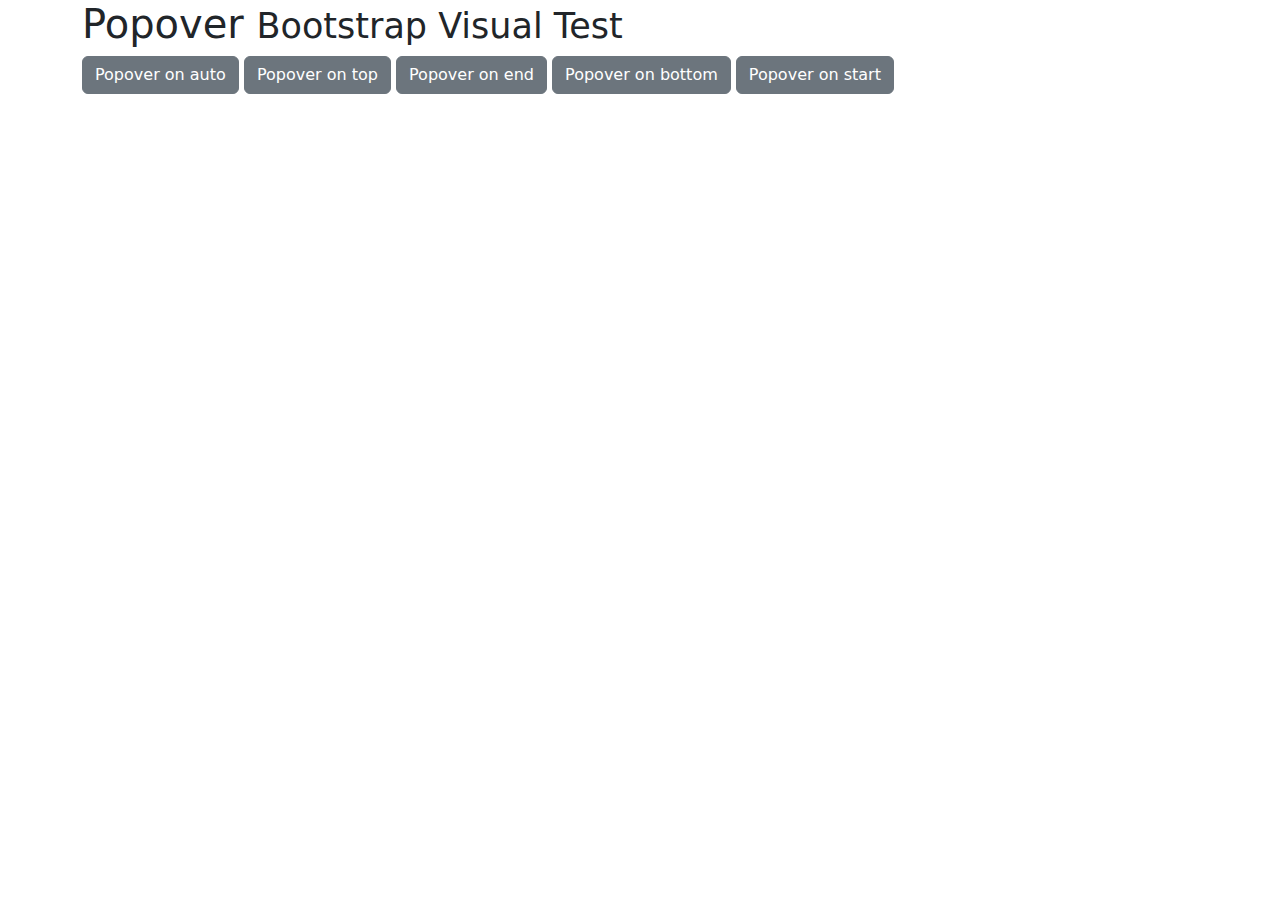
<file: bootstrap-5.3.2/js/tests/visual/popover.html>
<!doctype html>
<html lang="en">
  <head>
    <meta charset="utf-8">
    <meta name="viewport" content="width=device-width, initial-scale=1">
    <link href="../../../dist/css/bootstrap.min.css" rel="stylesheet">
    <title>Popover</title>
  </head>
  <body>
    <div class="container">
      <h1>Popover <small>Bootstrap Visual Test</small></h1>

      <button type="button" class="btn btn-secondary" data-bs-container="body" data-bs-toggle="popover" data-bs-placement="auto" data-bs-content="Vivamus sagittis lacus vel augue laoreet rutrum faucibus.">
        Popover on auto
      </button>

      <button type="button" class="btn btn-secondary" data-bs-container="body" data-bs-toggle="popover" data-bs-placement="top" data-bs-content="Default placement was on top but not enough place">
        Popover on top
      </button>

      <button type="button" class="btn btn-secondary" data-bs-container="body" data-bs-toggle="popover" data-bs-placement="right" data-bs-content="Vivamus sagittis lacus vel augue laoreet rutrum faucibus.">
        Popover on end
      </button>

      <button type="button" class="btn btn-secondary" data-bs-container="body" data-bs-toggle="popover" data-bs-placement="bottom" data-bs-content="Vivamus sagittis lacus vel augue laoreet rutrum faucibus.">
        Popover on bottom
      </button>

      <button type="button" class="btn btn-secondary" data-bs-container="body" data-bs-toggle="popover" data-bs-placement="left" data-bs-content="Vivamus sagittis lacus vel augue laoreet rutrum faucibus.">
        Popover on start
      </button>
    </div>

    <script src="../../../dist/js/bootstrap.bundle.js"></script>
    <script>
      /* global bootstrap: false */

      document.querySelectorAll('[data-bs-toggle="popover"]').forEach(popoverEl => new bootstrap.Popover(popoverEl))
    </script>
  </body>
</html>
</file>
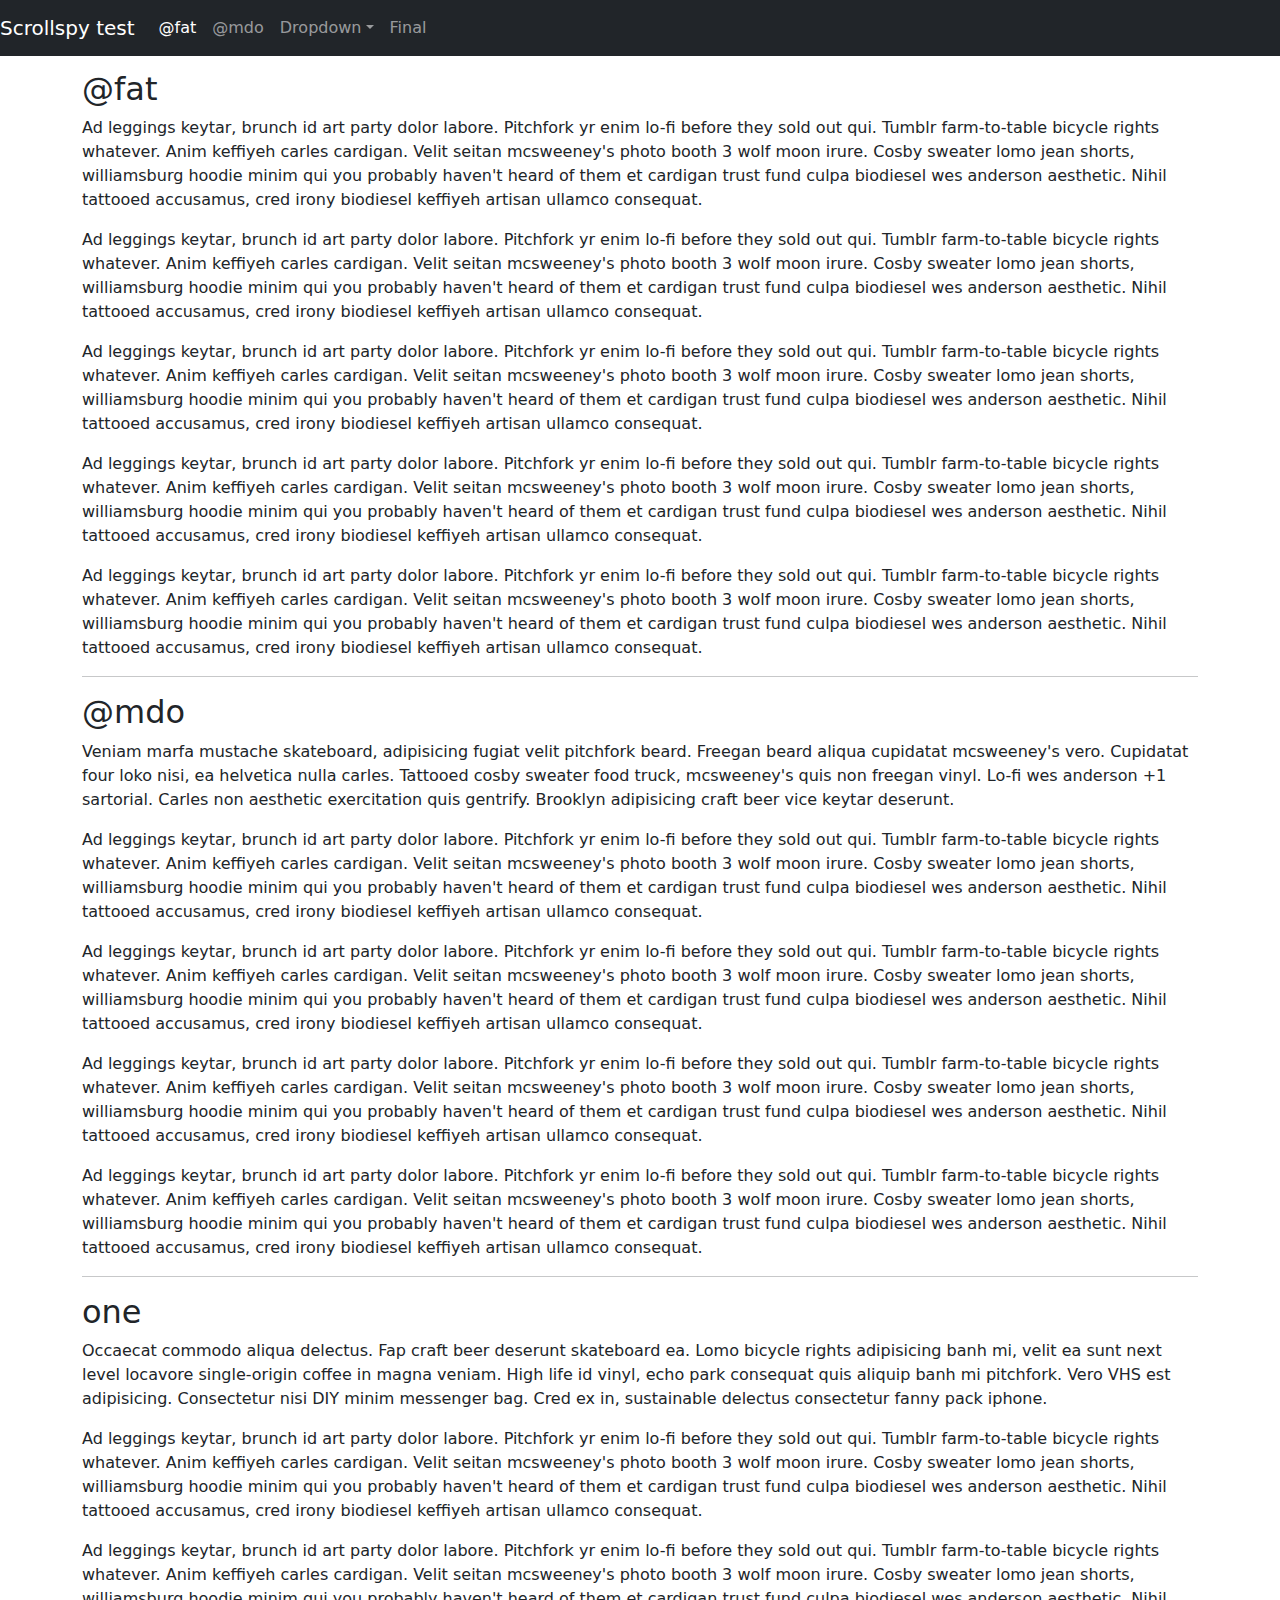
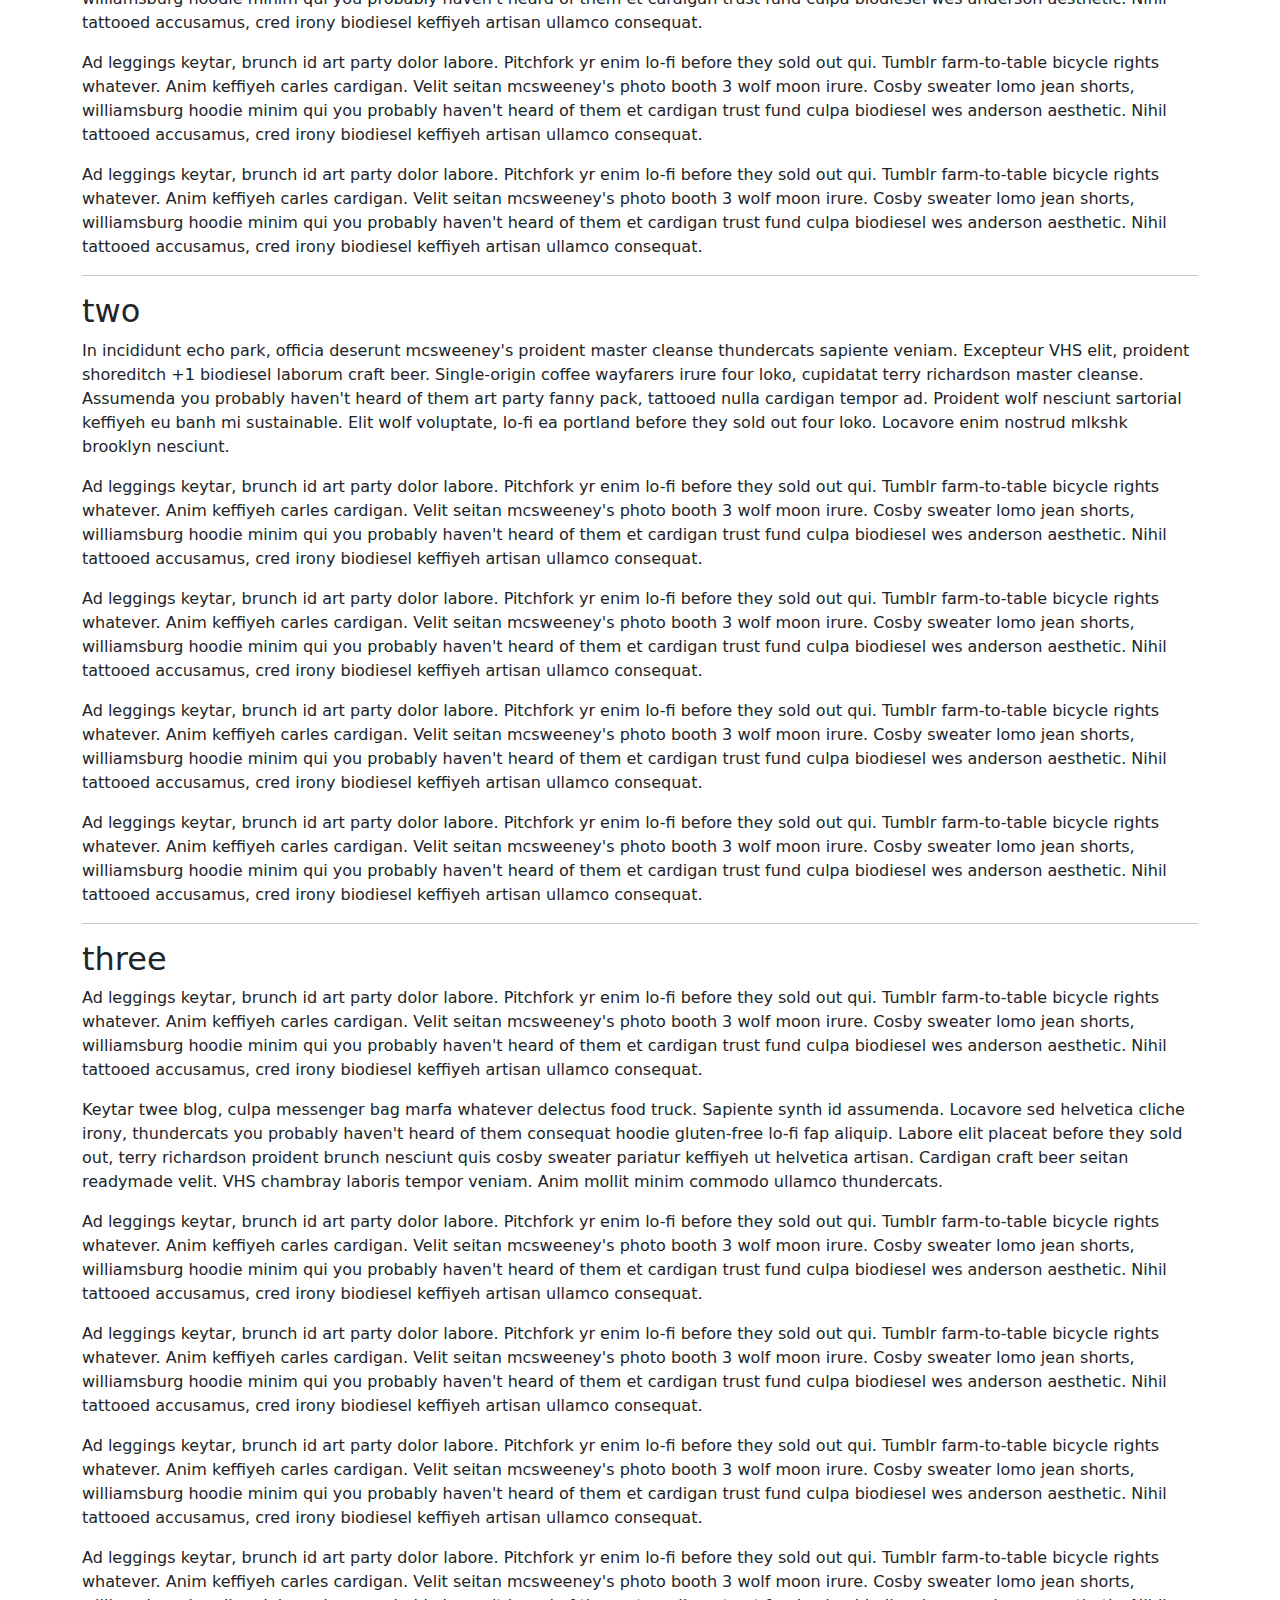
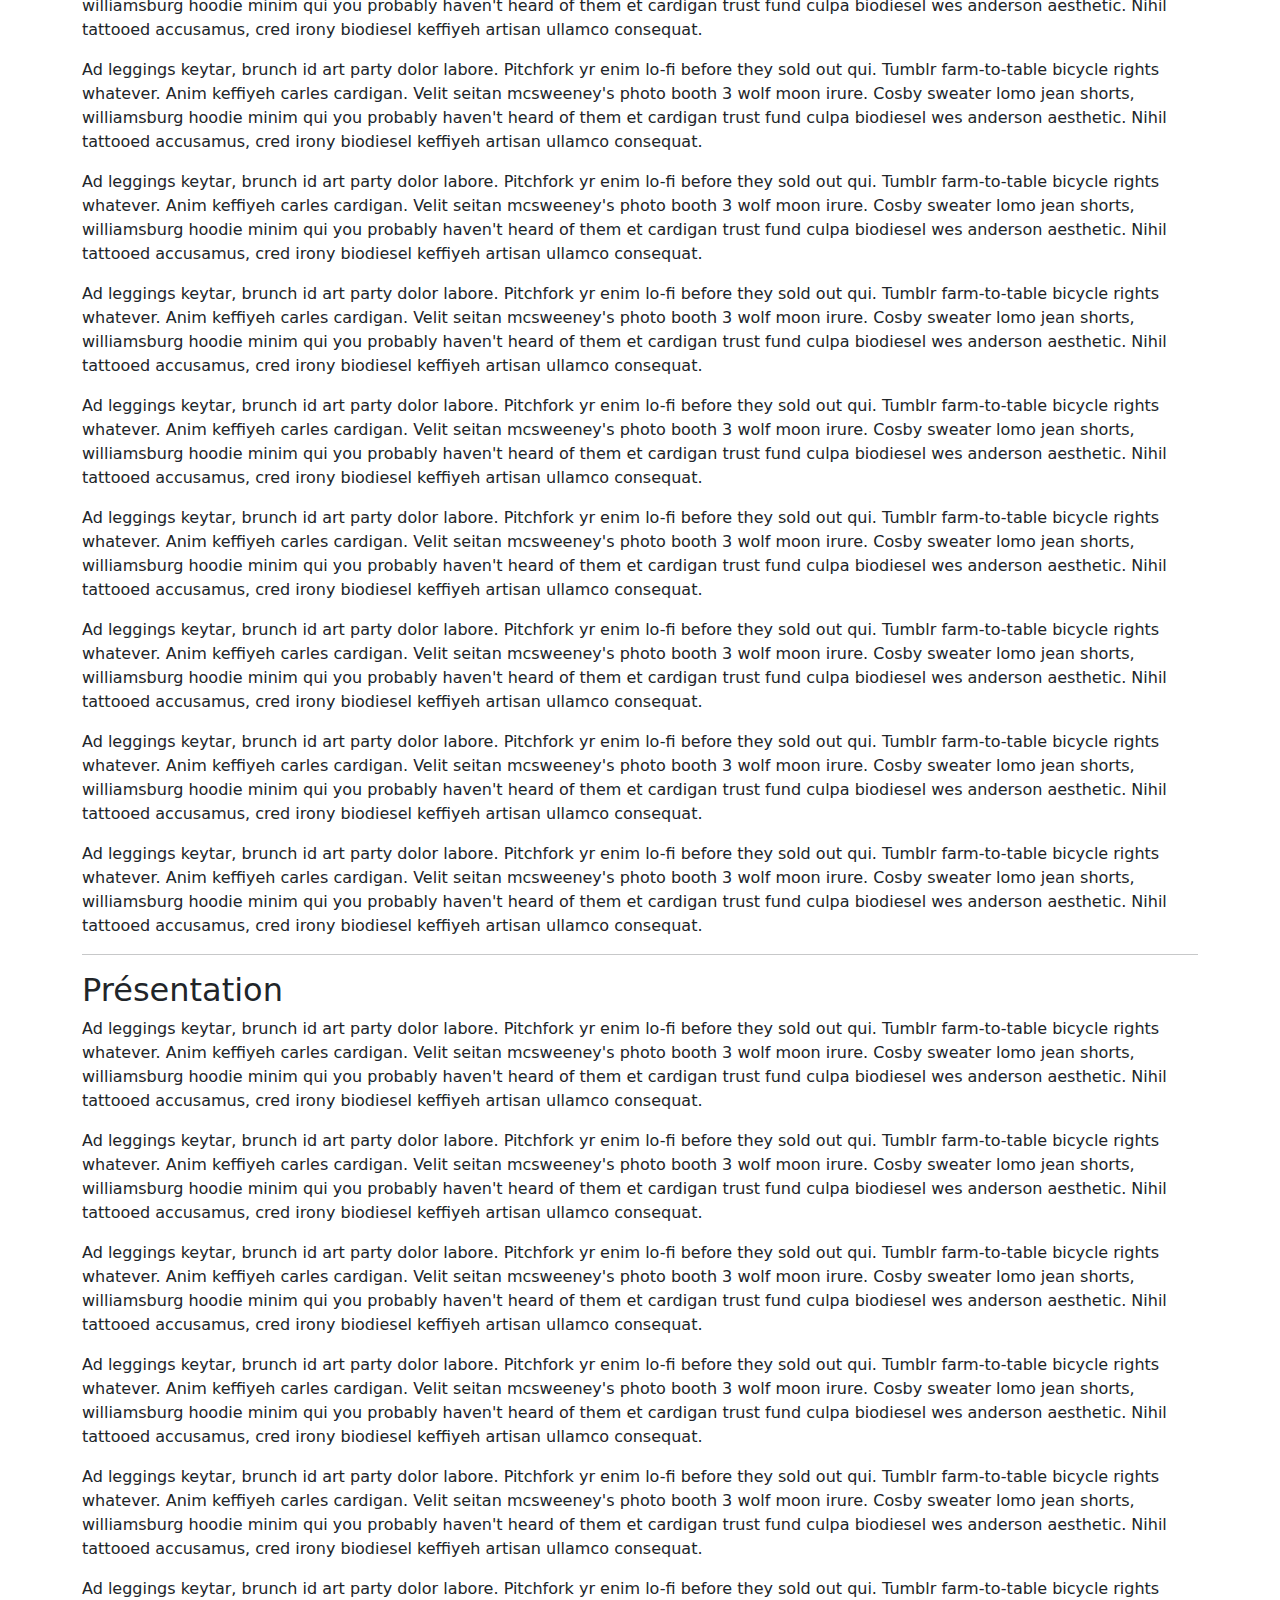
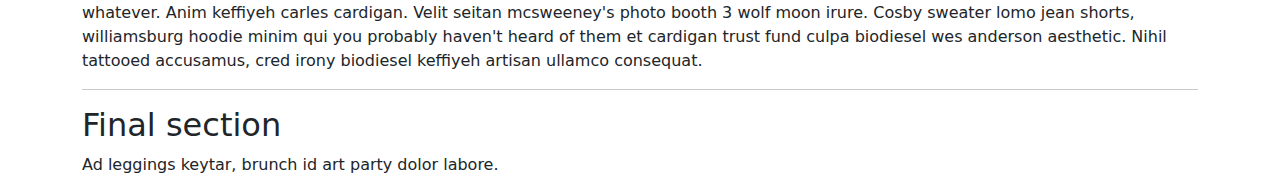
<file: bootstrap-5.3.2/js/tests/visual/scrollspy.html>
<!doctype html>
<html lang="en">
  <head>
    <meta charset="utf-8">
    <meta name="viewport" content="width=device-width, initial-scale=1">
    <link href="../../../dist/css/bootstrap.min.css" rel="stylesheet">
    <title>Scrollspy</title>
    <style>
      body { padding-top: 70px; }
    </style>
  </head>
  <body data-bs-spy="scroll" data-bs-target=".navbar" data-bs-offset="70">
    <nav class="navbar navbar-expand-md navbar-dark bg-dark fixed-top">
      <a class="navbar-brand" href="#">Scrollspy test</a>
      <button class="navbar-toggler" type="button" data-bs-toggle="collapse" data-bs-target="#navbarSupportedContent" aria-controls="navbarSupportedContent" aria-expanded="false" aria-label="Toggle navigation">
        <span class="navbar-toggler-icon"></span>
      </button>
      <div class="navbar-collapse collapse" id="navbarSupportedContent">
        <ul class="navbar-nav me-auto">
          <li class="nav-item">
            <a class="nav-link" href="#fat">@fat</a>
          </li>
          <li class="nav-item">
            <a class="nav-link" href="#mdo">@mdo</a>
          </li>
          <li class="nav-item dropdown">
            <a class="nav-link dropdown-toggle" href="#" data-bs-toggle="dropdown" aria-expanded="false">Dropdown</a>
            <ul class="dropdown-menu">
              <li><a class="dropdown-item" href="#one">One</a></li>
              <li><a class="dropdown-item" href="#two">Two</a></li>
              <li><a class="dropdown-item" href="#three">Three</a></li>
              <li><a class="dropdown-item" href="#présentation">Présentation</a></li>
            </ul>
          </li>
          <li class="nav-item">
            <a class="nav-link" href="#final">Final</a>
          </li>
        </ul>
      </div>
    </nav>
    <div class="container">
      <h2 id="fat">@fat</h2>
      <p>Ad leggings keytar, brunch id art party dolor labore. Pitchfork yr enim lo-fi before they sold out qui. Tumblr farm-to-table bicycle rights whatever. Anim keffiyeh carles cardigan. Velit seitan mcsweeney's photo booth 3 wolf moon irure. Cosby sweater lomo jean shorts, williamsburg hoodie minim qui you probably haven't heard of them et cardigan trust fund culpa biodiesel wes anderson aesthetic. Nihil tattooed accusamus, cred irony biodiesel keffiyeh artisan ullamco consequat.</p>
      <p>Ad leggings keytar, brunch id art party dolor labore. Pitchfork yr enim lo-fi before they sold out qui. Tumblr farm-to-table bicycle rights whatever. Anim keffiyeh carles cardigan. Velit seitan mcsweeney's photo booth 3 wolf moon irure. Cosby sweater lomo jean shorts, williamsburg hoodie minim qui you probably haven't heard of them et cardigan trust fund culpa biodiesel wes anderson aesthetic. Nihil tattooed accusamus, cred irony biodiesel keffiyeh artisan ullamco consequat.</p>
      <p>Ad leggings keytar, brunch id art party dolor labore. Pitchfork yr enim lo-fi before they sold out qui. Tumblr farm-to-table bicycle rights whatever. Anim keffiyeh carles cardigan. Velit seitan mcsweeney's photo booth 3 wolf moon irure. Cosby sweater lomo jean shorts, williamsburg hoodie minim qui you probably haven't heard of them et cardigan trust fund culpa biodiesel wes anderson aesthetic. Nihil tattooed accusamus, cred irony biodiesel keffiyeh artisan ullamco consequat.</p>
      <p>Ad leggings keytar, brunch id art party dolor labore. Pitchfork yr enim lo-fi before they sold out qui. Tumblr farm-to-table bicycle rights whatever. Anim keffiyeh carles cardigan. Velit seitan mcsweeney's photo booth 3 wolf moon irure. Cosby sweater lomo jean shorts, williamsburg hoodie minim qui you probably haven't heard of them et cardigan trust fund culpa biodiesel wes anderson aesthetic. Nihil tattooed accusamus, cred irony biodiesel keffiyeh artisan ullamco consequat.</p>
      <p>Ad leggings keytar, brunch id art party dolor labore. Pitchfork yr enim lo-fi before they sold out qui. Tumblr farm-to-table bicycle rights whatever. Anim keffiyeh carles cardigan. Velit seitan mcsweeney's photo booth 3 wolf moon irure. Cosby sweater lomo jean shorts, williamsburg hoodie minim qui you probably haven't heard of them et cardigan trust fund culpa biodiesel wes anderson aesthetic. Nihil tattooed accusamus, cred irony biodiesel keffiyeh artisan ullamco consequat.</p>
      <hr>
      <h2 id="mdo">@mdo</h2>
      <p>Veniam marfa mustache skateboard, adipisicing fugiat velit pitchfork beard. Freegan beard aliqua cupidatat mcsweeney's vero. Cupidatat four loko nisi, ea helvetica nulla carles. Tattooed cosby sweater food truck, mcsweeney's quis non freegan vinyl. Lo-fi wes anderson +1 sartorial. Carles non aesthetic exercitation quis gentrify. Brooklyn adipisicing craft beer vice keytar deserunt.</p>
      <p>Ad leggings keytar, brunch id art party dolor labore. Pitchfork yr enim lo-fi before they sold out qui. Tumblr farm-to-table bicycle rights whatever. Anim keffiyeh carles cardigan. Velit seitan mcsweeney's photo booth 3 wolf moon irure. Cosby sweater lomo jean shorts, williamsburg hoodie minim qui you probably haven't heard of them et cardigan trust fund culpa biodiesel wes anderson aesthetic. Nihil tattooed accusamus, cred irony biodiesel keffiyeh artisan ullamco consequat.</p>
      <p>Ad leggings keytar, brunch id art party dolor labore. Pitchfork yr enim lo-fi before they sold out qui. Tumblr farm-to-table bicycle rights whatever. Anim keffiyeh carles cardigan. Velit seitan mcsweeney's photo booth 3 wolf moon irure. Cosby sweater lomo jean shorts, williamsburg hoodie minim qui you probably haven't heard of them et cardigan trust fund culpa biodiesel wes anderson aesthetic. Nihil tattooed accusamus, cred irony biodiesel keffiyeh artisan ullamco consequat.</p>
      <p>Ad leggings keytar, brunch id art party dolor labore. Pitchfork yr enim lo-fi before they sold out qui. Tumblr farm-to-table bicycle rights whatever. Anim keffiyeh carles cardigan. Velit seitan mcsweeney's photo booth 3 wolf moon irure. Cosby sweater lomo jean shorts, williamsburg hoodie minim qui you probably haven't heard of them et cardigan trust fund culpa biodiesel wes anderson aesthetic. Nihil tattooed accusamus, cred irony biodiesel keffiyeh artisan ullamco consequat.</p>
      <p>Ad leggings keytar, brunch id art party dolor labore. Pitchfork yr enim lo-fi before they sold out qui. Tumblr farm-to-table bicycle rights whatever. Anim keffiyeh carles cardigan. Velit seitan mcsweeney's photo booth 3 wolf moon irure. Cosby sweater lomo jean shorts, williamsburg hoodie minim qui you probably haven't heard of them et cardigan trust fund culpa biodiesel wes anderson aesthetic. Nihil tattooed accusamus, cred irony biodiesel keffiyeh artisan ullamco consequat.</p>
      <hr>
      <h2 id="one">one</h2>
      <p>Occaecat commodo aliqua delectus. Fap craft beer deserunt skateboard ea. Lomo bicycle rights adipisicing banh mi, velit ea sunt next level locavore single-origin coffee in magna veniam. High life id vinyl, echo park consequat quis aliquip banh mi pitchfork. Vero VHS est adipisicing. Consectetur nisi DIY minim messenger bag. Cred ex in, sustainable delectus consectetur fanny pack iphone.</p>
      <p>Ad leggings keytar, brunch id art party dolor labore. Pitchfork yr enim lo-fi before they sold out qui. Tumblr farm-to-table bicycle rights whatever. Anim keffiyeh carles cardigan. Velit seitan mcsweeney's photo booth 3 wolf moon irure. Cosby sweater lomo jean shorts, williamsburg hoodie minim qui you probably haven't heard of them et cardigan trust fund culpa biodiesel wes anderson aesthetic. Nihil tattooed accusamus, cred irony biodiesel keffiyeh artisan ullamco consequat.</p>
      <p>Ad leggings keytar, brunch id art party dolor labore. Pitchfork yr enim lo-fi before they sold out qui. Tumblr farm-to-table bicycle rights whatever. Anim keffiyeh carles cardigan. Velit seitan mcsweeney's photo booth 3 wolf moon irure. Cosby sweater lomo jean shorts, williamsburg hoodie minim qui you probably haven't heard of them et cardigan trust fund culpa biodiesel wes anderson aesthetic. Nihil tattooed accusamus, cred irony biodiesel keffiyeh artisan ullamco consequat.</p>
      <p>Ad leggings keytar, brunch id art party dolor labore. Pitchfork yr enim lo-fi before they sold out qui. Tumblr farm-to-table bicycle rights whatever. Anim keffiyeh carles cardigan. Velit seitan mcsweeney's photo booth 3 wolf moon irure. Cosby sweater lomo jean shorts, williamsburg hoodie minim qui you probably haven't heard of them et cardigan trust fund culpa biodiesel wes anderson aesthetic. Nihil tattooed accusamus, cred irony biodiesel keffiyeh artisan ullamco consequat.</p>
      <p>Ad leggings keytar, brunch id art party dolor labore. Pitchfork yr enim lo-fi before they sold out qui. Tumblr farm-to-table bicycle rights whatever. Anim keffiyeh carles cardigan. Velit seitan mcsweeney's photo booth 3 wolf moon irure. Cosby sweater lomo jean shorts, williamsburg hoodie minim qui you probably haven't heard of them et cardigan trust fund culpa biodiesel wes anderson aesthetic. Nihil tattooed accusamus, cred irony biodiesel keffiyeh artisan ullamco consequat.</p>
      <hr>
      <h2 id="two">two</h2>
      <p>In incididunt echo park, officia deserunt mcsweeney's proident master cleanse thundercats sapiente veniam. Excepteur VHS elit, proident shoreditch +1 biodiesel laborum craft beer. Single-origin coffee wayfarers irure four loko, cupidatat terry richardson master cleanse. Assumenda you probably haven't heard of them art party fanny pack, tattooed nulla cardigan tempor ad. Proident wolf nesciunt sartorial keffiyeh eu banh mi sustainable. Elit wolf voluptate, lo-fi ea portland before they sold out four loko. Locavore enim nostrud mlkshk brooklyn nesciunt.</p>
      <p>Ad leggings keytar, brunch id art party dolor labore. Pitchfork yr enim lo-fi before they sold out qui. Tumblr farm-to-table bicycle rights whatever. Anim keffiyeh carles cardigan. Velit seitan mcsweeney's photo booth 3 wolf moon irure. Cosby sweater lomo jean shorts, williamsburg hoodie minim qui you probably haven't heard of them et cardigan trust fund culpa biodiesel wes anderson aesthetic. Nihil tattooed accusamus, cred irony biodiesel keffiyeh artisan ullamco consequat.</p>
      <p>Ad leggings keytar, brunch id art party dolor labore. Pitchfork yr enim lo-fi before they sold out qui. Tumblr farm-to-table bicycle rights whatever. Anim keffiyeh carles cardigan. Velit seitan mcsweeney's photo booth 3 wolf moon irure. Cosby sweater lomo jean shorts, williamsburg hoodie minim qui you probably haven't heard of them et cardigan trust fund culpa biodiesel wes anderson aesthetic. Nihil tattooed accusamus, cred irony biodiesel keffiyeh artisan ullamco consequat.</p>
      <p>Ad leggings keytar, brunch id art party dolor labore. Pitchfork yr enim lo-fi before they sold out qui. Tumblr farm-to-table bicycle rights whatever. Anim keffiyeh carles cardigan. Velit seitan mcsweeney's photo booth 3 wolf moon irure. Cosby sweater lomo jean shorts, williamsburg hoodie minim qui you probably haven't heard of them et cardigan trust fund culpa biodiesel wes anderson aesthetic. Nihil tattooed accusamus, cred irony biodiesel keffiyeh artisan ullamco consequat.</p>
      <p>Ad leggings keytar, brunch id art party dolor labore. Pitchfork yr enim lo-fi before they sold out qui. Tumblr farm-to-table bicycle rights whatever. Anim keffiyeh carles cardigan. Velit seitan mcsweeney's photo booth 3 wolf moon irure. Cosby sweater lomo jean shorts, williamsburg hoodie minim qui you probably haven't heard of them et cardigan trust fund culpa biodiesel wes anderson aesthetic. Nihil tattooed accusamus, cred irony biodiesel keffiyeh artisan ullamco consequat.</p>
      <hr>
      <h2 id="three">three</h2>
      <p>Ad leggings keytar, brunch id art party dolor labore. Pitchfork yr enim lo-fi before they sold out qui. Tumblr farm-to-table bicycle rights whatever. Anim keffiyeh carles cardigan. Velit seitan mcsweeney's photo booth 3 wolf moon irure. Cosby sweater lomo jean shorts, williamsburg hoodie minim qui you probably haven't heard of them et cardigan trust fund culpa biodiesel wes anderson aesthetic. Nihil tattooed accusamus, cred irony biodiesel keffiyeh artisan ullamco consequat.</p>
      <p>Keytar twee blog, culpa messenger bag marfa whatever delectus food truck. Sapiente synth id assumenda. Locavore sed helvetica cliche irony, thundercats you probably haven't heard of them consequat hoodie gluten-free lo-fi fap aliquip. Labore elit placeat before they sold out, terry richardson proident brunch nesciunt quis cosby sweater pariatur keffiyeh ut helvetica artisan. Cardigan craft beer seitan readymade velit. VHS chambray laboris tempor veniam. Anim mollit minim commodo ullamco thundercats.</p>
      <p>Ad leggings keytar, brunch id art party dolor labore. Pitchfork yr enim lo-fi before they sold out qui. Tumblr farm-to-table bicycle rights whatever. Anim keffiyeh carles cardigan. Velit seitan mcsweeney's photo booth 3 wolf moon irure. Cosby sweater lomo jean shorts, williamsburg hoodie minim qui you probably haven't heard of them et cardigan trust fund culpa biodiesel wes anderson aesthetic. Nihil tattooed accusamus, cred irony biodiesel keffiyeh artisan ullamco consequat.</p>
      <p>Ad leggings keytar, brunch id art party dolor labore. Pitchfork yr enim lo-fi before they sold out qui. Tumblr farm-to-table bicycle rights whatever. Anim keffiyeh carles cardigan. Velit seitan mcsweeney's photo booth 3 wolf moon irure. Cosby sweater lomo jean shorts, williamsburg hoodie minim qui you probably haven't heard of them et cardigan trust fund culpa biodiesel wes anderson aesthetic. Nihil tattooed accusamus, cred irony biodiesel keffiyeh artisan ullamco consequat.</p>
      <p>Ad leggings keytar, brunch id art party dolor labore. Pitchfork yr enim lo-fi before they sold out qui. Tumblr farm-to-table bicycle rights whatever. Anim keffiyeh carles cardigan. Velit seitan mcsweeney's photo booth 3 wolf moon irure. Cosby sweater lomo jean shorts, williamsburg hoodie minim qui you probably haven't heard of them et cardigan trust fund culpa biodiesel wes anderson aesthetic. Nihil tattooed accusamus, cred irony biodiesel keffiyeh artisan ullamco consequat.</p>
      <p>Ad leggings keytar, brunch id art party dolor labore. Pitchfork yr enim lo-fi before they sold out qui. Tumblr farm-to-table bicycle rights whatever. Anim keffiyeh carles cardigan. Velit seitan mcsweeney's photo booth 3 wolf moon irure. Cosby sweater lomo jean shorts, williamsburg hoodie minim qui you probably haven't heard of them et cardigan trust fund culpa biodiesel wes anderson aesthetic. Nihil tattooed accusamus, cred irony biodiesel keffiyeh artisan ullamco consequat.</p>
      <p>Ad leggings keytar, brunch id art party dolor labore. Pitchfork yr enim lo-fi before they sold out qui. Tumblr farm-to-table bicycle rights whatever. Anim keffiyeh carles cardigan. Velit seitan mcsweeney's photo booth 3 wolf moon irure. Cosby sweater lomo jean shorts, williamsburg hoodie minim qui you probably haven't heard of them et cardigan trust fund culpa biodiesel wes anderson aesthetic. Nihil tattooed accusamus, cred irony biodiesel keffiyeh artisan ullamco consequat.</p>
      <p>Ad leggings keytar, brunch id art party dolor labore. Pitchfork yr enim lo-fi before they sold out qui. Tumblr farm-to-table bicycle rights whatever. Anim keffiyeh carles cardigan. Velit seitan mcsweeney's photo booth 3 wolf moon irure. Cosby sweater lomo jean shorts, williamsburg hoodie minim qui you probably haven't heard of them et cardigan trust fund culpa biodiesel wes anderson aesthetic. Nihil tattooed accusamus, cred irony biodiesel keffiyeh artisan ullamco consequat.</p>
      <p>Ad leggings keytar, brunch id art party dolor labore. Pitchfork yr enim lo-fi before they sold out qui. Tumblr farm-to-table bicycle rights whatever. Anim keffiyeh carles cardigan. Velit seitan mcsweeney's photo booth 3 wolf moon irure. Cosby sweater lomo jean shorts, williamsburg hoodie minim qui you probably haven't heard of them et cardigan trust fund culpa biodiesel wes anderson aesthetic. Nihil tattooed accusamus, cred irony biodiesel keffiyeh artisan ullamco consequat.</p>
      <p>Ad leggings keytar, brunch id art party dolor labore. Pitchfork yr enim lo-fi before they sold out qui. Tumblr farm-to-table bicycle rights whatever. Anim keffiyeh carles cardigan. Velit seitan mcsweeney's photo booth 3 wolf moon irure. Cosby sweater lomo jean shorts, williamsburg hoodie minim qui you probably haven't heard of them et cardigan trust fund culpa biodiesel wes anderson aesthetic. Nihil tattooed accusamus, cred irony biodiesel keffiyeh artisan ullamco consequat.</p>
      <p>Ad leggings keytar, brunch id art party dolor labore. Pitchfork yr enim lo-fi before they sold out qui. Tumblr farm-to-table bicycle rights whatever. Anim keffiyeh carles cardigan. Velit seitan mcsweeney's photo booth 3 wolf moon irure. Cosby sweater lomo jean shorts, williamsburg hoodie minim qui you probably haven't heard of them et cardigan trust fund culpa biodiesel wes anderson aesthetic. Nihil tattooed accusamus, cred irony biodiesel keffiyeh artisan ullamco consequat.</p>
      <p>Ad leggings keytar, brunch id art party dolor labore. Pitchfork yr enim lo-fi before they sold out qui. Tumblr farm-to-table bicycle rights whatever. Anim keffiyeh carles cardigan. Velit seitan mcsweeney's photo booth 3 wolf moon irure. Cosby sweater lomo jean shorts, williamsburg hoodie minim qui you probably haven't heard of them et cardigan trust fund culpa biodiesel wes anderson aesthetic. Nihil tattooed accusamus, cred irony biodiesel keffiyeh artisan ullamco consequat.</p>
      <p>Ad leggings keytar, brunch id art party dolor labore. Pitchfork yr enim lo-fi before they sold out qui. Tumblr farm-to-table bicycle rights whatever. Anim keffiyeh carles cardigan. Velit seitan mcsweeney's photo booth 3 wolf moon irure. Cosby sweater lomo jean shorts, williamsburg hoodie minim qui you probably haven't heard of them et cardigan trust fund culpa biodiesel wes anderson aesthetic. Nihil tattooed accusamus, cred irony biodiesel keffiyeh artisan ullamco consequat.</p>
      <p>Ad leggings keytar, brunch id art party dolor labore. Pitchfork yr enim lo-fi before they sold out qui. Tumblr farm-to-table bicycle rights whatever. Anim keffiyeh carles cardigan. Velit seitan mcsweeney's photo booth 3 wolf moon irure. Cosby sweater lomo jean shorts, williamsburg hoodie minim qui you probably haven't heard of them et cardigan trust fund culpa biodiesel wes anderson aesthetic. Nihil tattooed accusamus, cred irony biodiesel keffiyeh artisan ullamco consequat.</p>
      <hr>
      <h2 id="présentation">Présentation</h2>
      <p>Ad leggings keytar, brunch id art party dolor labore. Pitchfork yr enim lo-fi before they sold out qui. Tumblr farm-to-table bicycle rights whatever. Anim keffiyeh carles cardigan. Velit seitan mcsweeney's photo booth 3 wolf moon irure. Cosby sweater lomo jean shorts, williamsburg hoodie minim qui you probably haven't heard of them et cardigan trust fund culpa biodiesel wes anderson aesthetic. Nihil tattooed accusamus, cred irony biodiesel keffiyeh artisan ullamco consequat.</p>
      <p>Ad leggings keytar, brunch id art party dolor labore. Pitchfork yr enim lo-fi before they sold out qui. Tumblr farm-to-table bicycle rights whatever. Anim keffiyeh carles cardigan. Velit seitan mcsweeney's photo booth 3 wolf moon irure. Cosby sweater lomo jean shorts, williamsburg hoodie minim qui you probably haven't heard of them et cardigan trust fund culpa biodiesel wes anderson aesthetic. Nihil tattooed accusamus, cred irony biodiesel keffiyeh artisan ullamco consequat.</p>
      <p>Ad leggings keytar, brunch id art party dolor labore. Pitchfork yr enim lo-fi before they sold out qui. Tumblr farm-to-table bicycle rights whatever. Anim keffiyeh carles cardigan. Velit seitan mcsweeney's photo booth 3 wolf moon irure. Cosby sweater lomo jean shorts, williamsburg hoodie minim qui you probably haven't heard of them et cardigan trust fund culpa biodiesel wes anderson aesthetic. Nihil tattooed accusamus, cred irony biodiesel keffiyeh artisan ullamco consequat.</p>
      <p>Ad leggings keytar, brunch id art party dolor labore. Pitchfork yr enim lo-fi before they sold out qui. Tumblr farm-to-table bicycle rights whatever. Anim keffiyeh carles cardigan. Velit seitan mcsweeney's photo booth 3 wolf moon irure. Cosby sweater lomo jean shorts, williamsburg hoodie minim qui you probably haven't heard of them et cardigan trust fund culpa biodiesel wes anderson aesthetic. Nihil tattooed accusamus, cred irony biodiesel keffiyeh artisan ullamco consequat.</p>
      <p>Ad leggings keytar, brunch id art party dolor labore. Pitchfork yr enim lo-fi before they sold out qui. Tumblr farm-to-table bicycle rights whatever. Anim keffiyeh carles cardigan. Velit seitan mcsweeney's photo booth 3 wolf moon irure. Cosby sweater lomo jean shorts, williamsburg hoodie minim qui you probably haven't heard of them et cardigan trust fund culpa biodiesel wes anderson aesthetic. Nihil tattooed accusamus, cred irony biodiesel keffiyeh artisan ullamco consequat.</p>
      <p>Ad leggings keytar, brunch id art party dolor labore. Pitchfork yr enim lo-fi before they sold out qui. Tumblr farm-to-table bicycle rights whatever. Anim keffiyeh carles cardigan. Velit seitan mcsweeney's photo booth 3 wolf moon irure. Cosby sweater lomo jean shorts, williamsburg hoodie minim qui you probably haven't heard of them et cardigan trust fund culpa biodiesel wes anderson aesthetic. Nihil tattooed accusamus, cred irony biodiesel keffiyeh artisan ullamco consequat.</p>
      <hr>
      <h2 id="final">Final section</h2>
      <p>Ad leggings keytar, brunch id art party dolor labore.</p>
    </div>

    <script src="../../../dist/js/bootstrap.bundle.js"></script>
  </body>
</html>
</file>
<file: main.css>
/*google-map responsive formatting */
.google-map {
    padding-bottom: 33%;
    position: relative;
  }
  .google-map iframe {
    height: 100%;
    width: 80%;
    left: 0;
    top: 0;
    position: absolute;
  }

  .abc123{
    background-color: rgb(30, 155, 155);
  }
</file>
